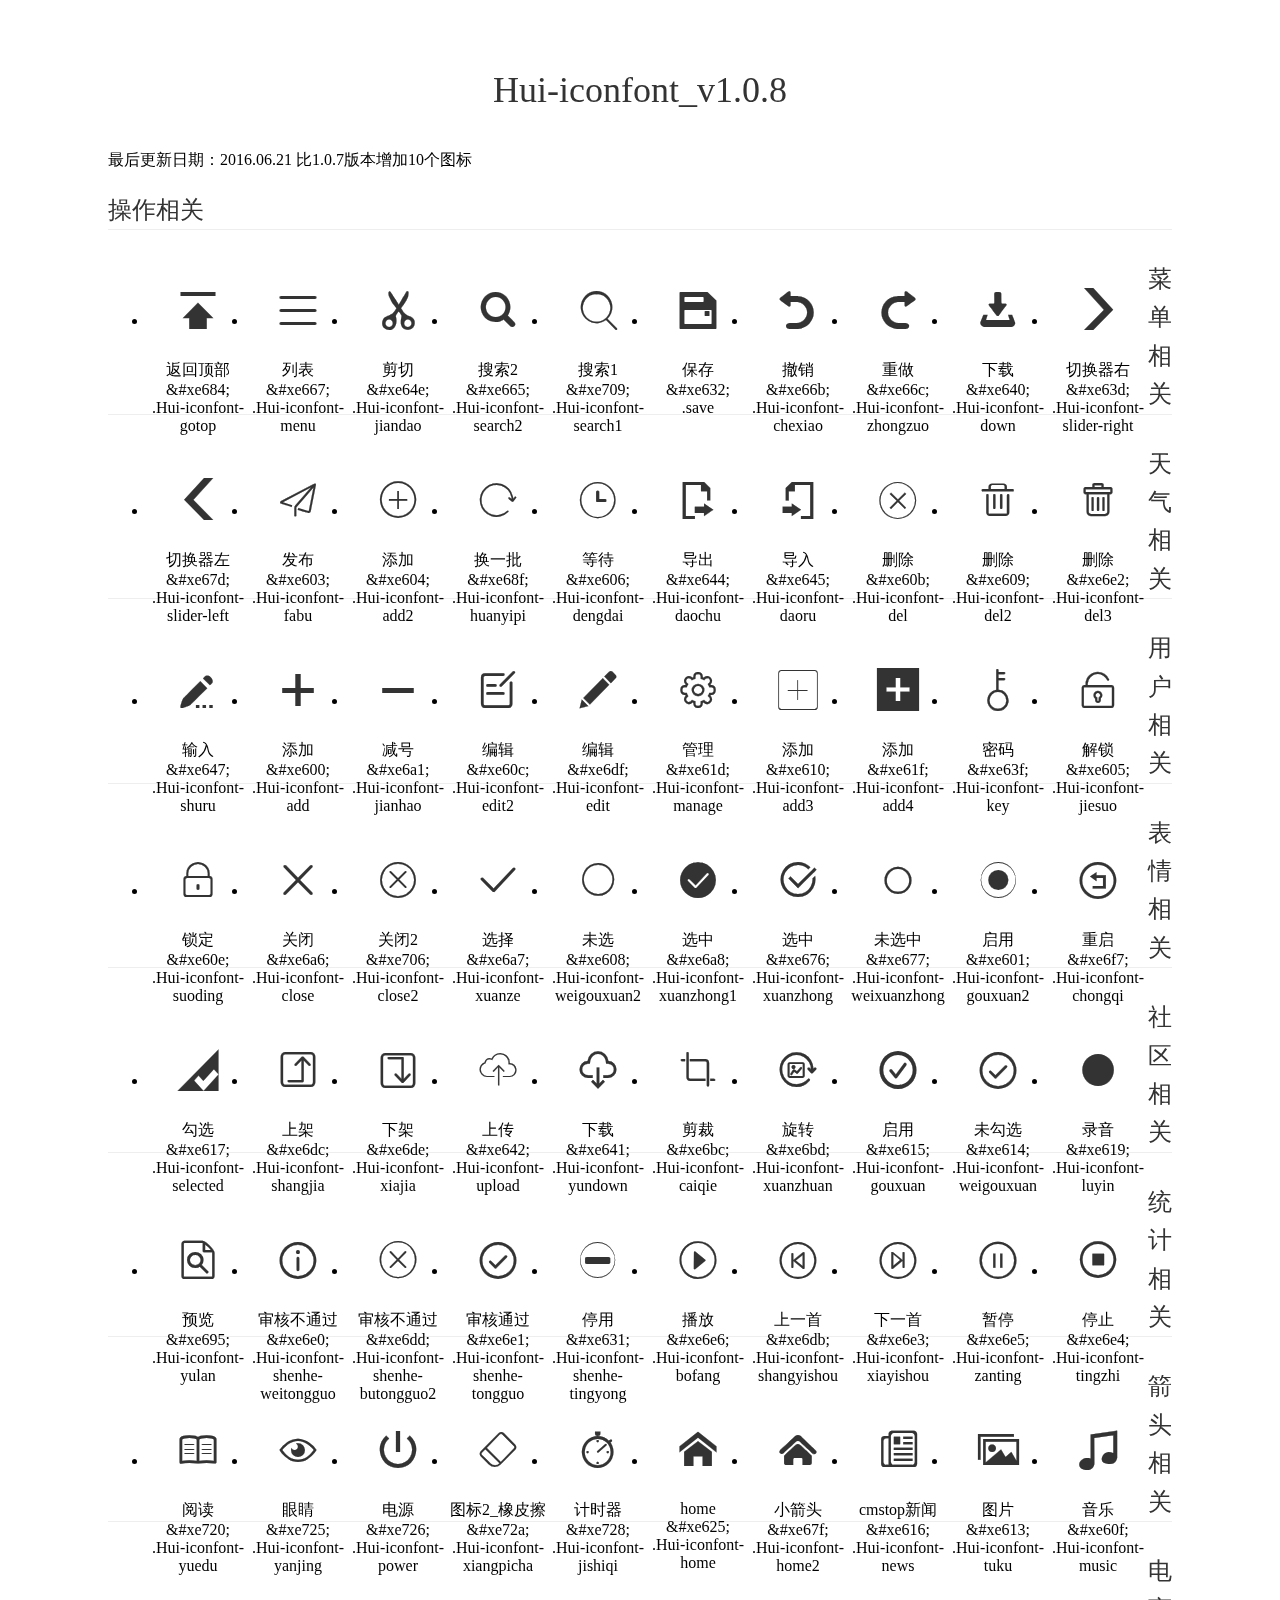
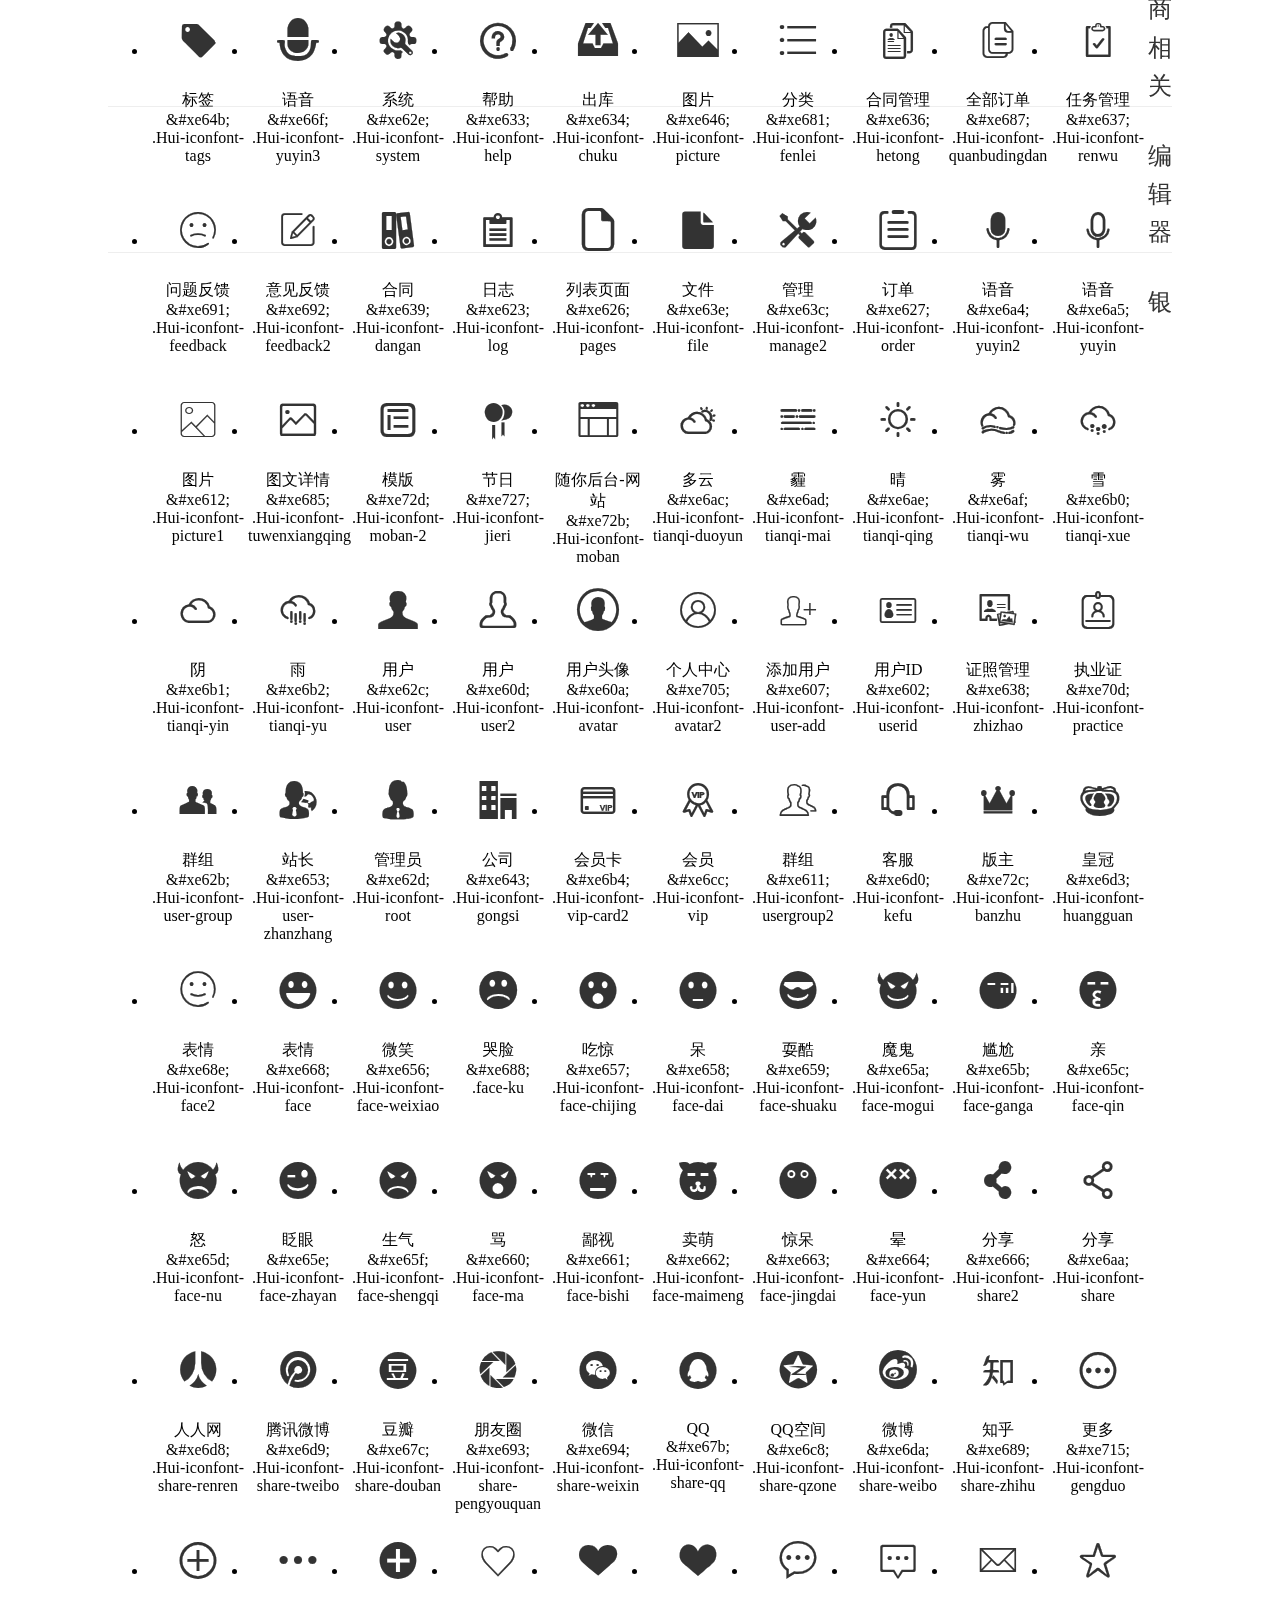
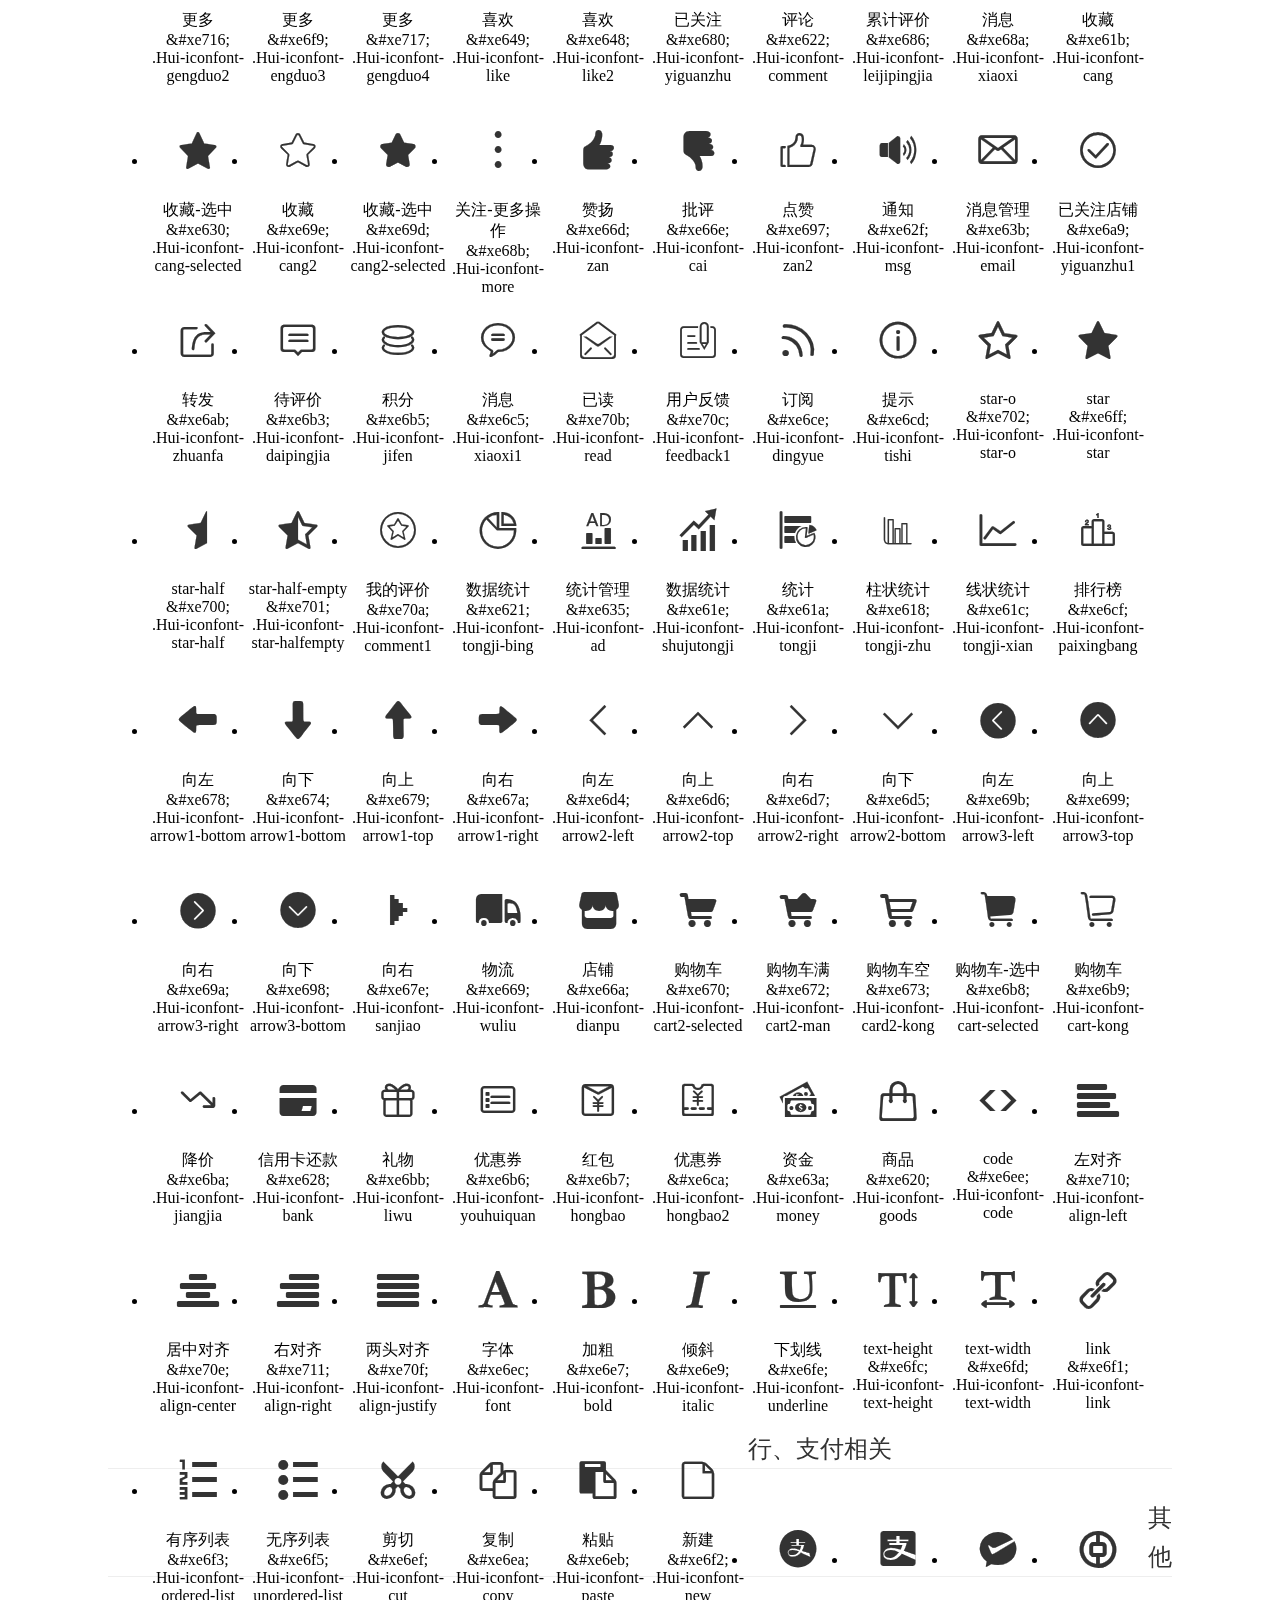
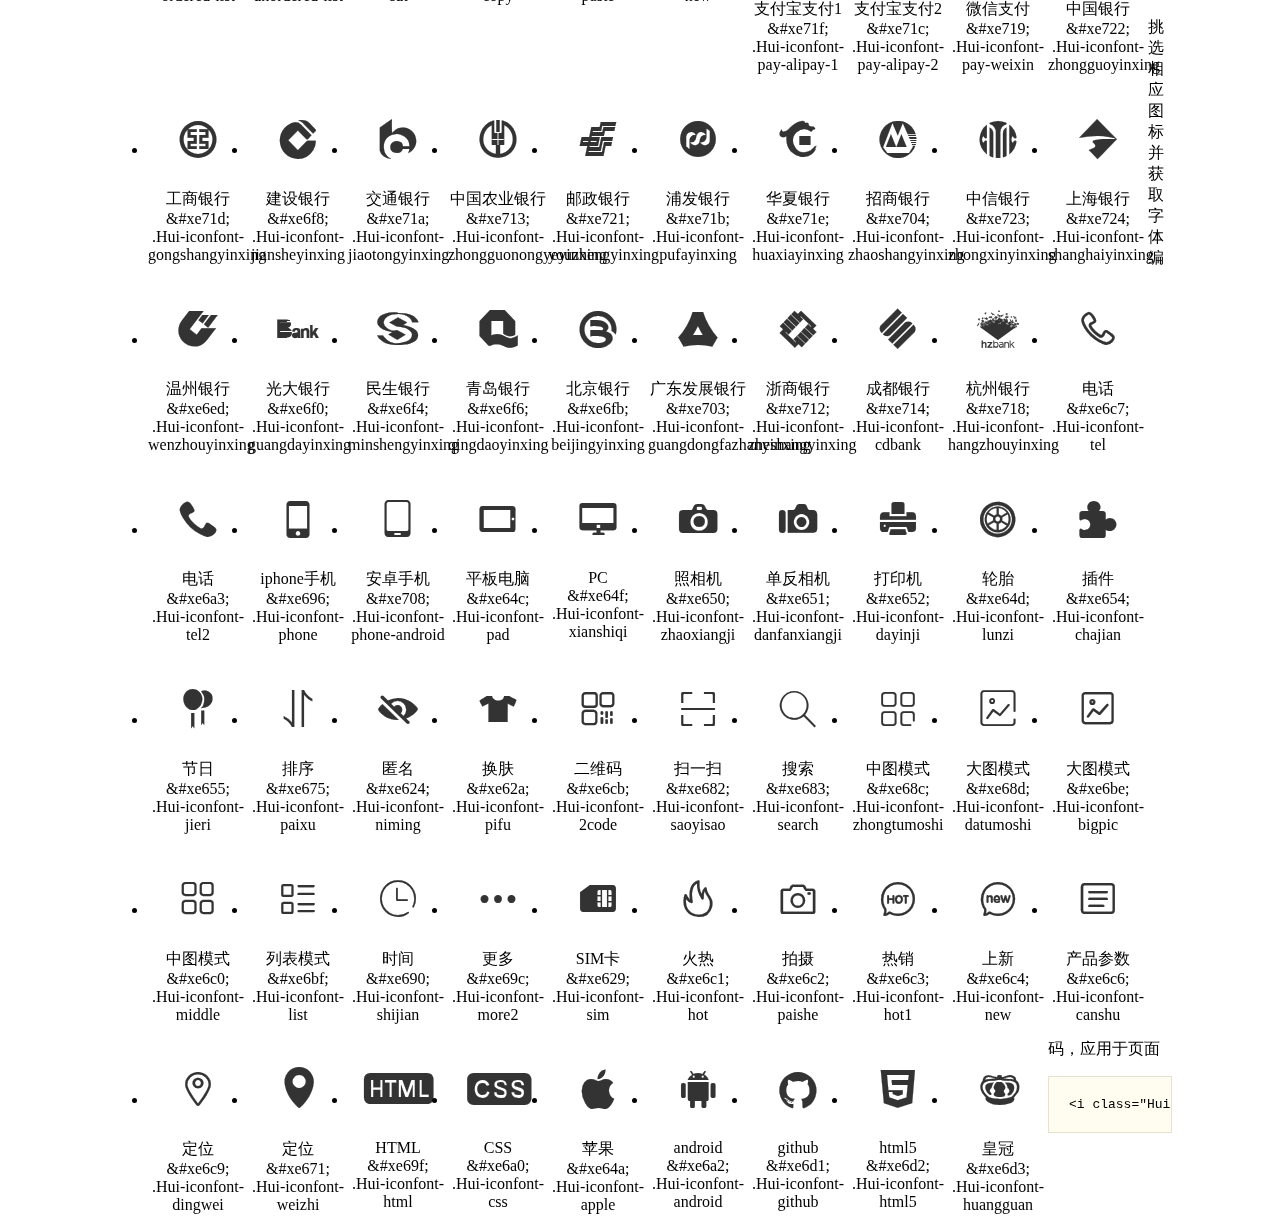
<file: static/lib/Hui-iconfont/demo.html>
<!DOCTYPE html>
<html>
<head>
<meta charset="utf-8"/>
<title>Hui-iconfont_v1.0.8</title>
<link href="http://static.h-ui.net/h-ui/css/H-ui.min.css" rel="stylesheet" type="text/css" />
<link rel="stylesheet" href="iconfont.css">
<style type="text/css">
.main {padding: 30px 100px;}
.main h1{font-size:36px; line-height:1.6; color:#333; text-align:center;margin-bottom:30px; font-weight:normal}
.main h2{ font-size:24px;line-height:1.6;color:#333;margin-bottom:30px; border-bottom: 1px solid #eee; font-weight:normal}

.helps { margin-top: 40px}
.helps pre{padding: 20px;margin: 10px 0;border: solid 1px #e7e1cd;background-color: #fffdef;overflow: auto}
.icon_lists li{float: left;width: 100px;height: 190px;text-align: center}
.icon_lists .Hui-iconfont{font-size: 42px;line-height: 100px;margin: 10px 0;color: #333;-webkit-transition: font-size 0.25s ease-out 0s;-moz-transition: font-size 0.25s ease-out 0s;transition: font-size 0.25s ease-out 0s}
.icon_lists .Hui-iconfont:hover { font-size: 100px}
</style>
</head>
<body>
<div class="main">
	<h1>Hui-iconfont_v1.0.8</h1>
	<p class="text-c c-999">最后更新日期：2016.06.21  比1.0.7版本增加10个图标</p>
	
	<h2>操作相关</h2>
	<ul class="icon_lists cl">
		<li> <i class="icon Hui-iconfont">&#xe684;</i>
			<div class="name">返回顶部</div>
			<div class="code">&amp;#xe684;</div>
			<div class="fontclass">.Hui-iconfont-gotop</div>
		</li>
		<li><i class="icon Hui-iconfont">&#xe667;</i>
            <div class="name">列表</div>
            <div class="code">&amp;#xe667;</div>
            <div class="fontclass">.Hui-iconfont-menu</div>
        </li>
		<li> <i class="icon Hui-iconfont">&#xe64e;</i>
			<div class="name">剪切</div>
			<div class="code">&amp;#xe64e;</div>
			<div class="fontclass">.Hui-iconfont-jiandao</div>
		</li>
		<li> <i class="icon Hui-iconfont">&#xe665;</i>
			<div class="name">搜索2</div>
			<div class="code">&amp;#xe665;</div>
			<div class="fontclass">.Hui-iconfont-search2</div>
		</li>
		<li>
        	<i class="icon Hui-iconfont">&#xe709;</i>
            <div class="name">搜索1</div>
            <div class="code">&amp;#xe709;</div>
            <div class="fontclass">.Hui-iconfont-search1</div>
        </li>
		<li> <i class="icon Hui-iconfont">&#xe632;</i>
			<div class="name">保存</div>
			<div class="code">&amp;#xe632;</div>
			<div class="fontclass">.save</div>
		</li>
		<li> <i class="icon Hui-iconfont">&#xe66b;</i>
			<div class="name">撤销</div>
			<div class="code">&amp;#xe66b;</div>
			<div class="fontclass">.Hui-iconfont-chexiao</div>
		</li>
		<li> <i class="icon Hui-iconfont">&#xe66c;</i>
			<div class="name">重做</div>
			<div class="code">&amp;#xe66c;</div>
			<div class="fontclass">.Hui-iconfont-zhongzuo</div>
		</li>
		<li> <i class="icon Hui-iconfont">&#xe640;</i>
			<div class="name">下载</div>
			<div class="code">&amp;#xe640;</div>
			<div class="fontclass">.Hui-iconfont-down</div>
		</li>
		<li> <i class="icon Hui-iconfont">&#xe63d;</i>
			<div class="name">切换器右</div>
			<div class="code">&amp;#xe63d;</div>
			<div class="fontclass">.Hui-iconfont-slider-right</div>
		</li>
		<li> <i class="icon Hui-iconfont">&#xe67d;</i>
			<div class="name">切换器左</div>
			<div class="code">&amp;#xe67d;</div>
			<div class="fontclass">.Hui-iconfont-slider-left</div>
		</li>
		<li> <i class="icon Hui-iconfont">&#xe603;</i>
			<div class="name">发布</div>
			<div class="code">&amp;#xe603;</div>
			<div class="fontclass">.Hui-iconfont-fabu</div>
		</li>
		<li> <i class="icon Hui-iconfont">&#xe604;</i>
			<div class="name">添加</div>
			<div class="code">&amp;#xe604;</div>
			<div class="fontclass">.Hui-iconfont-add2</div>
		</li>
		<li> <i class="icon Hui-iconfont">&#xe68f;</i>
			<div class="name">换一批</div>
			<div class="code">&amp;#xe68f;</div>
			<div class="fontclass">.Hui-iconfont-huanyipi</div>
		</li>
		<li> <i class="icon Hui-iconfont">&#xe606;</i>
			<div class="name">等待</div>
			<div class="code">&amp;#xe606;</div>
			<div class="fontclass">.Hui-iconfont-dengdai</div>
		</li>
		<li> <i class="icon Hui-iconfont">&#xe644;</i>
			<div class="name">导出</div>
			<div class="code">&amp;#xe644;</div>
			<div class="fontclass">.Hui-iconfont-daochu</div>
		</li>
		<li> <i class="icon Hui-iconfont">&#xe645;</i>
			<div class="name">导入</div>
			<div class="code">&amp;#xe645;</div>
			<div class="fontclass">.Hui-iconfont-daoru</div>
		</li>
		<li> <i class="icon Hui-iconfont">&#xe60b;</i>
			<div class="name">删除</div>
			<div class="code">&amp;#xe60b;</div>
			<div class="fontclass">.Hui-iconfont-del</div>
		</li>
		<li> <i class="icon Hui-iconfont">&#xe609;</i>
			<div class="name">删除</div>
			<div class="code">&amp;#xe609;</div>
			<div class="fontclass">.Hui-iconfont-del2</div>
		</li>
		<li> <i class="icon Hui-iconfont">&#xe6e2;</i>
			<div class="name">删除</div>
			<div class="code">&amp;#xe6e2;</div>
			<div class="fontclass">.Hui-iconfont-del3</div>
		</li>
		<li> <i class="icon Hui-iconfont">&#xe647;</i>
			<div class="name">输入</div>
			<div class="code">&amp;#xe647;</div>
			<div class="fontclass">.Hui-iconfont-shuru</div>
		</li>
		<li> <i class="icon Hui-iconfont">&#xe600;</i>
			<div class="name">添加</div>
			<div class="code">&amp;#xe600;</div>
			<div class="fontclass">.Hui-iconfont-add</div>
		</li>
		<li> <i class="icon Hui-iconfont">&#xe6a1;</i>
			<div class="name">减号</div>
			<div class="code">&amp;#xe6a1;</div>
			<div class="fontclass">.Hui-iconfont-jianhao</div>
		</li>
		<li> <i class="icon Hui-iconfont">&#xe60c;</i>
			<div class="name">编辑</div>
			<div class="code">&amp;#xe60c;</div>
			<div class="fontclass">.Hui-iconfont-edit2</div>
		</li>
		<li> <i class="icon Hui-iconfont">&#xe6df;</i>
			<div class="name">编辑</div>
			<div class="code">&amp;#xe6df;</div>
			<div class="fontclass">.Hui-iconfont-edit</div>
		</li>
		<li> <i class="icon Hui-iconfont">&#xe61d;</i>
			<div class="name">管理</div>
			<div class="code">&amp;#xe61d;</div>
			<div class="fontclass">.Hui-iconfont-manage</div>
		</li>
		<li> <i class="icon Hui-iconfont">&#xe610;</i>
			<div class="name">添加</div>
			<div class="code">&amp;#xe610;</div>
			<div class="fontclass">.Hui-iconfont-add3</div>
		</li>
		<li> <i class="icon Hui-iconfont">&#xe61f;</i>
			<div class="name">添加</div>
			<div class="code">&amp;#xe61f;</div>
			<div class="fontclass">.Hui-iconfont-add4</div>
		</li>
		<li> <i class="icon Hui-iconfont">&#xe63f;</i>
			<div class="name">密码</div>
			<div class="code">&amp;#xe63f;</div>
			<div class="fontclass">.Hui-iconfont-key</div>
		</li>
		<li> <i class="icon Hui-iconfont">&#xe605;</i>
			<div class="name">解锁</div>
			<div class="code">&amp;#xe605;</div>
			<div class="fontclass">.Hui-iconfont-jiesuo</div>
		</li>
		<li> <i class="icon Hui-iconfont">&#xe60e;</i>
			<div class="name">锁定</div>
			<div class="code">&amp;#xe60e;</div>
			<div class="fontclass">.Hui-iconfont-suoding</div>
		</li>
		<li> <i class="icon Hui-iconfont">&#xe6a6;</i>
			<div class="name">关闭</div>
			<div class="code">&amp;#xe6a6;</div>
			<div class="fontclass">.Hui-iconfont-close</div>
		</li>
		<li>
        	<i class="icon Hui-iconfont">&#xe706;</i>
            <div class="name">关闭2</div>
            <div class="code">&amp;#xe706;</div>
            <div class="fontclass">.Hui-iconfont-close2</div>
        </li>
		<li> <i class="icon Hui-iconfont">&#xe6a7;</i>
			<div class="name">选择</div>
			<div class="code">&amp;#xe6a7;</div>
			<div class="fontclass">.Hui-iconfont-xuanze</div>
		</li>
		<li> <i class="icon Hui-iconfont">&#xe608;</i>
			<div class="name">未选</div>
			<div class="code">&amp;#xe608;</div>
			<div class="fontclass">.Hui-iconfont-weigouxuan2</div>
		</li>
		<li> <i class="icon Hui-iconfont">&#xe6a8;</i>
			<div class="name">选中</div>
			<div class="code">&amp;#xe6a8;</div>
			<div class="fontclass">.Hui-iconfont-xuanzhong1</div>
		</li>
		<li> <i class="icon Hui-iconfont">&#xe676;</i>
			<div class="name">选中</div>
			<div class="code">&amp;#xe676;</div>
			<div class="fontclass">.Hui-iconfont-xuanzhong</div>
		</li>
		<li> <i class="icon Hui-iconfont">&#xe677;</i>
			<div class="name">未选中</div>
			<div class="code">&amp;#xe677;</div>
			<div class="fontclass">.Hui-iconfont-weixuanzhong</div>
		</li>
		<li> <i class="icon Hui-iconfont">&#xe601;</i>
			<div class="name">启用</div>
			<div class="code">&amp;#xe601;</div>
			<div class="fontclass">.Hui-iconfont-gouxuan2</div>
		</li>
		<li> <i class="icon Hui-iconfont">&#xe6f7;</i>
			<div class="name">重启</div>
			<div class="code">&amp;#xe6f7;</div>
			<div class="fontclass">.Hui-iconfont-chongqi</div>
		</li>
		<li> <i class="icon Hui-iconfont">&#xe617;</i>
			<div class="name">勾选</div>
			<div class="code">&amp;#xe617;</div>
			<div class="fontclass">.Hui-iconfont-selected</div>
		</li>
		<li> <i class="icon Hui-iconfont">&#xe6dc;</i>
			<div class="name">上架</div>
			<div class="code">&amp;#xe6dc;</div>
			<div class="fontclass">.Hui-iconfont-shangjia</div>
		</li>
		<li> <i class="icon Hui-iconfont">&#xe6de;</i>
			<div class="name">下架</div>
			<div class="code">&amp;#xe6de;</div>
			<div class="fontclass">.Hui-iconfont-xiajia</div>
		</li>
		<li> <i class="icon Hui-iconfont">&#xe642;</i>
			<div class="name">上传</div>
			<div class="code">&amp;#xe642;</div>
			<div class="fontclass">.Hui-iconfont-upload</div>
		</li>
		<li> <i class="icon Hui-iconfont">&#xe641;</i>
			<div class="name">下载</div>
			<div class="code">&amp;#xe641;</div>
			<div class="fontclass">.Hui-iconfont-yundown</div>
		</li>
		<li> <i class="icon Hui-iconfont">&#xe6bc;</i>
			<div class="name">剪裁</div>
			<div class="code">&amp;#xe6bc;</div>
			<div class="fontclass">.Hui-iconfont-caiqie</div>
		</li>
		<li> <i class="icon Hui-iconfont">&#xe6bd;</i>
			<div class="name">旋转</div>
			<div class="code">&amp;#xe6bd;</div>
			<div class="fontclass">.Hui-iconfont-xuanzhuan</div>
		</li>
		<li> <i class="icon Hui-iconfont">&#xe615;</i>
			<div class="name">启用</div>
			<div class="code">&amp;#xe615;</div>
			<div class="fontclass">.Hui-iconfont-gouxuan</div>
		</li>
		<li> <i class="icon Hui-iconfont">&#xe6e1;</i>
			<div class="name">未勾选</div>
			<div class="code">&amp;#xe614;</div>
			<div class="fontclass">.Hui-iconfont-weigouxuan</div>
		</li>
		<li> <i class="icon Hui-iconfont">&#xe619;</i>
			<div class="name">录音</div>
			<div class="code">&amp;#xe619;</div>
			<div class="fontclass">.Hui-iconfont-luyin</div>
		</li>
		
		<li> <i class="icon Hui-iconfont">&#xe695;</i>
			<div class="name">预览</div>
			<div class="code">&amp;#xe695;</div>
			<div class="fontclass">.Hui-iconfont-yulan</div>
		</li>
		<li> <i class="icon Hui-iconfont">&#xe6e0;</i>
			<div class="name">审核不通过</div>
			<div class="code">&amp;#xe6e0;</div>
			<div class="fontclass">.Hui-iconfont-shenhe-weitongguo</div>
		</li>
		<li> <i class="icon Hui-iconfont">&#xe6dd;</i>
			<div class="name">审核不通过</div>
			<div class="code">&amp;#xe6dd;</div>
			<div class="fontclass">.Hui-iconfont-shenhe-butongguo2</div>
		</li>
		<li> <i class="icon Hui-iconfont">&#xe6e1;</i>
			<div class="name">审核通过</div>
			<div class="code">&amp;#xe6e1;</div>
			<div class="fontclass">.Hui-iconfont-shenhe-tongguo</div>
		</li>
		<li>
			<i class="icon Hui-iconfont">&#xe631;</i>
			<div class="name">停用</div>
			<div class="code">&amp;#xe631;</div>
			<div class="fontclass">.Hui-iconfont-shenhe-tingyong</div>
		</li>
		<li>
            <i class="icon Hui-iconfont">&#xe6e6;</i>
            <div class="name">播放</div>
            <div class="code">&amp;#xe6e6;</div>
            <div class="fontclass">.Hui-iconfont-bofang</div>
        </li>
        <li>
        	<i class="icon Hui-iconfont">&#xe6db;</i>
            <div class="name">上一首</div>
            <div class="code">&amp;#xe6db;</div>
            <div class="fontclass">.Hui-iconfont-shangyishou</div>
        </li>
        <li>
        	<i class="icon Hui-iconfont">&#xe6e3;</i>
            <div class="name">下一首</div>
            <div class="code">&amp;#xe6e3;</div>
            <div class="fontclass">.Hui-iconfont-xiayishou</div>
        </li>
        <li>
        	<i class="icon Hui-iconfont">&#xe6e5;</i>
            <div class="name">暂停</div>
            <div class="code">&amp;#xe6e5;</div>
            <div class="fontclass">.Hui-iconfont-zanting</div>
        </li>
        <li>
        	<i class="icon Hui-iconfont">&#xe6e4;</i>
            <div class="name">停止</div>
            <div class="code">&amp;#xe6e4;</div>
            <div class="fontclass">.Hui-iconfont-tingzhi</div>
        </li>
		<li>
			<i class="icon Hui-iconfont">&#xe720;</i>
			<div class="name">阅读</div>
			<div class="code">&amp;#xe720;</div>
			<div class="fontclass">.Hui-iconfont-yuedu</div>
		</li>
		<li>
			<i class="icon Hui-iconfont">&#xe725;</i>
			<div class="name">眼睛</div>
			<div class="code">&amp;#xe725;</div>
			<div class="fontclass">.Hui-iconfont-yanjing</div>
		</li>
		<li>
			<i class="icon Hui-iconfont">&#xe726;</i>
			<div class="name">电源</div>
			<div class="code">&amp;#xe726;</div>
			<div class="fontclass">.Hui-iconfont-power</div>
		</li>
		<li>
			<i class="icon Hui-iconfont">&#xe72a;</i>
			<div class="name">图标2_橡皮擦</div>
			<div class="code">&amp;#xe72a;</div>
			<div class="fontclass">.Hui-iconfont-xiangpicha</div>
		</li>
		<li>
			<i class="icon Hui-iconfont">&#xe728;</i>
			<div class="name">计时器</div>
			<div class="code">&amp;#xe728;</div>
			<div class="fontclass">.Hui-iconfont-jishiqi</div>
		</li>
		
	</ul>
	<h2>菜单相关</h2>
	<ul class="icon_lists cl">
		<li> <i class="icon Hui-iconfont">&#xe625;</i>
			<div class="name">home</div>
			<div class="code">&amp;#xe625;</div>
			<div class="fontclass">.Hui-iconfont-home</div>
		</li>
		<li> <i class="icon Hui-iconfont">&#xe67f;</i>
			<div class="name">小箭头</div>
			<div class="code">&amp;#xe67f;</div>
			<div class="fontclass">.Hui-iconfont-home2</div>
		</li>
		<li> <i class="icon Hui-iconfont">&#xe616;</i>
			<div class="name">cmstop新闻</div>
			<div class="code">&amp;#xe616;</div>
			<div class="fontclass">.Hui-iconfont-news</div>
		</li>
		<li> <i class="icon Hui-iconfont">&#xe613;</i>
			<div class="name">图片</div>
			<div class="code">&amp;#xe613;</div>
			<div class="fontclass">.Hui-iconfont-tuku</div>
		</li>
		<li> <i class="icon Hui-iconfont">&#xe60f;</i>
			<div class="name">音乐</div>
			<div class="code">&amp;#xe60f;</div>
			<div class="fontclass">.Hui-iconfont-music</div>
		</li>
		<li> <i class="icon Hui-iconfont">&#xe64b;</i>
			<div class="name">标签</div>
			<div class="code">&amp;#xe64b;</div>
			<div class="fontclass">.Hui-iconfont-tags</div>
		</li>
		<li> <i class="icon Hui-iconfont">&#xe66f;</i>
			<div class="name">语音</div>
			<div class="code">&amp;#xe66f;</div>
			<div class="fontclass">.Hui-iconfont-yuyin3</div>
		</li>
		<li> <i class="icon Hui-iconfont">&#xe62e;</i>
			<div class="name">系统</div>
			<div class="code">&amp;#xe62e;</div>
			<div class="fontclass">.Hui-iconfont-system</div>
		</li>
		<li> <i class="icon Hui-iconfont">&#xe633;</i>
			<div class="name">帮助</div>
			<div class="code">&amp;#xe633;</div>
			<div class="fontclass">.Hui-iconfont-help</div>
		</li>
		<li> <i class="icon Hui-iconfont">&#xe634;</i>
			<div class="name">出库</div>
			<div class="code">&amp;#xe634;</div>
			<div class="fontclass">.Hui-iconfont-chuku</div>
		</li>
		<li> <i class="icon Hui-iconfont">&#xe646;</i>
			<div class="name">图片</div>
			<div class="code">&amp;#xe646;</div>
			<div class="fontclass">.Hui-iconfont-picture</div>
		</li>
		<li> <i class="icon Hui-iconfont">&#xe681;</i>
			<div class="name">分类</div>
			<div class="code">&amp;#xe681;</div>
			<div class="fontclass">.Hui-iconfont-fenlei</div>
		</li>
		<li> <i class="icon Hui-iconfont">&#xe636;</i>
			<div class="name">合同管理</div>
			<div class="code">&amp;#xe636;</div>
			<div class="fontclass">.Hui-iconfont-hetong</div>
		</li>
		<li> <i class="icon Hui-iconfont">&#xe687;</i>
			<div class="name">全部订单</div>
			<div class="code">&amp;#xe687;</div>
			<div class="fontclass">.Hui-iconfont-quanbudingdan</div>
		</li>
		<li> <i class="icon Hui-iconfont">&#xe637;</i>
			<div class="name">任务管理</div>
			<div class="code">&amp;#xe637;</div>
			<div class="fontclass">.Hui-iconfont-renwu</div>
		</li>
		<li> <i class="icon Hui-iconfont">&#xe691;</i>
			<div class="name">问题反馈</div>
			<div class="code">&amp;#xe691;</div>
			<div class="fontclass">.Hui-iconfont-feedback</div>
		</li>
		<li> <i class="icon Hui-iconfont">&#xe692;</i>
			<div class="name">意见反馈</div>
			<div class="code">&amp;#xe692;</div>
			<div class="fontclass">.Hui-iconfont-feedback2</div>
		</li>
		<li> <i class="icon Hui-iconfont">&#xe639;</i>
			<div class="name">合同</div>
			<div class="code">&amp;#xe639;</div>
			<div class="fontclass">.Hui-iconfont-dangan</div>
		</li>
		<li> <i class="icon Hui-iconfont">&#xe623;</i>
			<div class="name">日志</div>
			<div class="code">&amp;#xe623;</div>
			<div class="fontclass">.Hui-iconfont-log</div>
		</li>
		<li> <i class="icon Hui-iconfont">&#xe626;</i>
			<div class="name">列表页面</div>
			<div class="code">&amp;#xe626;</div>
			<div class="fontclass">.Hui-iconfont-pages</div>
		</li>
		<li> <i class="icon Hui-iconfont">&#xe63e;</i>
			<div class="name">文件</div>
			<div class="code">&amp;#xe63e;</div>
			<div class="fontclass">.Hui-iconfont-file</div>
		</li>
		<li> <i class="icon Hui-iconfont">&#xe63c;</i>
			<div class="name">管理</div>
			<div class="code">&amp;#xe63c;</div>
			<div class="fontclass">.Hui-iconfont-manage2</div>
		</li>
		<li> <i class="icon Hui-iconfont">&#xe627;</i>
			<div class="name">订单</div>
			<div class="code">&amp;#xe627;</div>
			<div class="fontclass">.Hui-iconfont-order</div>
		</li>
		<li> <i class="icon Hui-iconfont">&#xe6a4;</i>
			<div class="name">语音</div>
			<div class="code">&amp;#xe6a4;</div>
			<div class="fontclass">.Hui-iconfont-yuyin2</div>
		</li>
		<li> <i class="icon Hui-iconfont">&#xe6a5;</i>
			<div class="name">语音</div>
			<div class="code">&amp;#xe6a5;</div>
			<div class="fontclass">.Hui-iconfont-yuyin</div>
		</li>
		<li> <i class="icon Hui-iconfont">&#xe612;</i>
			<div class="name">图片</div>
			<div class="code">&amp;#xe612;</div>
			<div class="fontclass">.Hui-iconfont-picture1</div>
		</li>
		<li> <i class="icon Hui-iconfont">&#xe685;</i>
			<div class="name">图文详情</div>
			<div class="code">&amp;#xe685;</div>
			<div class="fontclass">.Hui-iconfont-tuwenxiangqing</div>
		</li>
		<li>
			<i class="icon Hui-iconfont">&#xe72d;</i>
			<div class="name">模版</div>
			<div class="code">&amp;#xe72d;</div>
			<div class="fontclass">.Hui-iconfont-moban-2</div>
		</li>
		<li>
			<i class="icon Hui-iconfont">&#xe727;</i>
			<div class="name">节日</div>
			<div class="code">&amp;#xe727;</div>
			<div class="fontclass">.Hui-iconfont-jieri</div>
		</li>
		<li>
			<i class="icon Hui-iconfont">&#xe72b;</i>
			<div class="name">随你后台-网站</div>
			<div class="code">&amp;#xe72b;</div>
			<div class="fontclass">.Hui-iconfont-moban</div>
		</li>
	</ul>
	<h2>天气相关</h2>
	<ul class="icon_lists cl">
		<li> <i class="icon Hui-iconfont">&#xe6ac;</i>
			<div class="name">多云</div>
			<div class="code">&amp;#xe6ac;</div>
			<div class="fontclass">.Hui-iconfont-tianqi-duoyun</div>
		</li>
		<li> <i class="icon Hui-iconfont">&#xe6ad;</i>
			<div class="name">霾</div>
			<div class="code">&amp;#xe6ad;</div>
			<div class="fontclass">.Hui-iconfont-tianqi-mai</div>
		</li>
		<li> <i class="icon Hui-iconfont">&#xe6ae;</i>
			<div class="name">晴</div>
			<div class="code">&amp;#xe6ae;</div>
			<div class="fontclass">.Hui-iconfont-tianqi-qing</div>
		</li>
		<li> <i class="icon Hui-iconfont">&#xe6af;</i>
			<div class="name">雾</div>
			<div class="code">&amp;#xe6af;</div>
			<div class="fontclass">.Hui-iconfont-tianqi-wu</div>
		</li>
		<li> <i class="icon Hui-iconfont">&#xe6b0;</i>
			<div class="name">雪</div>
			<div class="code">&amp;#xe6b0;</div>
			<div class="fontclass">.Hui-iconfont-tianqi-xue</div>
		</li>
		<li> <i class="icon Hui-iconfont">&#xe6b1;</i>
			<div class="name">阴</div>
			<div class="code">&amp;#xe6b1;</div>
			<div class="fontclass">.Hui-iconfont-tianqi-yin</div>
		</li>
		<li> <i class="icon Hui-iconfont">&#xe6b2;</i>
			<div class="name">雨</div>
			<div class="code">&amp;#xe6b2;</div>
			<div class="fontclass">.Hui-iconfont-tianqi-yu</div>
		</li>
	</ul>
	<h2>用户相关</h2>
	<ul class="icon_lists cl">
		<li> <i class="icon Hui-iconfont">&#xe62c;</i>
			<div class="name">用户</div>
			<div class="code">&amp;#xe62c;</div>
			<div class="fontclass">.Hui-iconfont-user</div>
		</li>
		<li> <i class="icon Hui-iconfont">&#xe60d;</i>
			<div class="name">用户</div>
			<div class="code">&amp;#xe60d;</div>
			<div class="fontclass">.Hui-iconfont-user2</div>
		</li>
		<li> <i class="icon Hui-iconfont">&#xe60a;</i>
			<div class="name">用户头像</div>
			<div class="code">&amp;#xe60a;</div>
			<div class="fontclass">.Hui-iconfont-avatar</div>
		</li>
		<li>
        	<i class="icon Hui-iconfont">&#xe705;</i>
            <div class="name">个人中心</div>
            <div class="code">&amp;#xe705;</div>
            <div class="fontclass">.Hui-iconfont-avatar2</div>
        </li>
		<li> <i class="icon Hui-iconfont">&#xe607;</i>
			<div class="name">添加用户</div>
			<div class="code">&amp;#xe607;</div>
			<div class="fontclass">.Hui-iconfont-user-add</div>
		</li>
		<li> <i class="icon Hui-iconfont">&#xe602;</i>
			<div class="name">用户ID</div>
			<div class="code">&amp;#xe602;</div>
			<div class="fontclass">.Hui-iconfont-userid</div>
		</li>
		<li> <i class="icon Hui-iconfont">&#xe638;</i>
			<div class="name">证照管理</div>
			<div class="code">&amp;#xe638;</div>
			<div class="fontclass">.Hui-iconfont-zhizhao</div>
		</li>
		<li>
        	<i class="icon Hui-iconfont">&#xe70d;</i>
            <div class="name">执业证</div>
            <div class="code">&amp;#xe70d;</div>
            <div class="fontclass">.Hui-iconfont-practice</div>
        </li>
		<li> <i class="icon Hui-iconfont">&#xe62b;</i>
			<div class="name">群组</div>
			<div class="code">&amp;#xe62b;</div>
			<div class="fontclass">.Hui-iconfont-user-group</div>
		</li>
		<li> <i class="icon Hui-iconfont">&#xe653;</i>
			<div class="name">站长</div>
			<div class="code">&amp;#xe653;</div>
			<div class="fontclass">.Hui-iconfont-user-zhanzhang</div>
		</li>
		<li> <i class="icon Hui-iconfont">&#xe62d;</i>
			<div class="name">管理员</div>
			<div class="code">&amp;#xe62d;</div>
			<div class="fontclass">.Hui-iconfont-root</div>
		</li>
		<li> <i class="icon Hui-iconfont">&#xe643;</i>
			<div class="name">公司</div>
			<div class="code">&amp;#xe643;</div>
			<div class="fontclass">.Hui-iconfont-gongsi</div>
		</li>
		<li> <i class="icon Hui-iconfont">&#xe6b4;</i>
			<div class="name">会员卡</div>
			<div class="code">&amp;#xe6b4;</div>
			<div class="fontclass">.Hui-iconfont-vip-card2</div>
		</li>
		<li> <i class="icon Hui-iconfont">&#xe6cc;</i>
			<div class="name">会员</div>
			<div class="code">&amp;#xe6cc;</div>
			<div class="fontclass">.Hui-iconfont-vip</div>
		</li>
		<li> <i class="icon Hui-iconfont">&#xe611;</i>
			<div class="name">群组</div>
			<div class="code">&amp;#xe611;</div>
			<div class="fontclass">.Hui-iconfont-usergroup2</div>
		</li>
		<li> <i class="icon Hui-iconfont">&#xe6d0;</i>
			<div class="name">客服</div>
			<div class="code">&amp;#xe6d0;</div>
			<div class="fontclass">.Hui-iconfont-kefu</div>
		</li>
		<li>
			<i class="icon Hui-iconfont">&#xe72c;</i>
			<div class="name">版主</div>
			<div class="code">&amp;#xe72c;</div>
			<div class="fontclass">.Hui-iconfont-banzhu</div>
		</li>
		<li>
			<i class="icon Hui-iconfont">&#xe6d3;</i>
			<div class="name">皇冠</div>
			<div class="code">&amp;#xe6d3;</div>
			<div class="fontclass">.Hui-iconfont-huangguan</div>
		</li>
	</ul>
	<h2>表情相关</h2>
	<ul class="icon_lists cl">
		<li> <i class="icon Hui-iconfont">&#xe68e;</i>
			<div class="name">表情</div>
			<div class="code">&amp;#xe68e;</div>
			<div class="fontclass">.Hui-iconfont-face2</div>
		</li>
		<li> <i class="icon Hui-iconfont">&#xe668;</i>
			<div class="name">表情</div>
			<div class="code">&amp;#xe668;</div>
			<div class="fontclass">.Hui-iconfont-face</div>
		</li>
		<li> <i class="icon Hui-iconfont">&#xe656;</i>
			<div class="name">微笑</div>
			<div class="code">&amp;#xe656;</div>
			<div class="fontclass">.Hui-iconfont-face-weixiao</div>
		</li>
		<li> <i class="icon Hui-iconfont">&#xe688;</i>
			<div class="name">哭脸</div>
			<div class="code">&amp;#xe688;</div>
			<div class="fontclass">.face-ku</div>
		</li>
		<li> <i class="icon Hui-iconfont">&#xe657;</i>
			<div class="name">吃惊</div>
			<div class="code">&amp;#xe657;</div>
			<div class="fontclass">.Hui-iconfont-face-chijing</div>
		</li>
		<li> <i class="icon Hui-iconfont">&#xe658;</i>
			<div class="name">呆</div>
			<div class="code">&amp;#xe658;</div>
			<div class="fontclass">.Hui-iconfont-face-dai</div>
		</li>
		<li> <i class="icon Hui-iconfont">&#xe659;</i>
			<div class="name">耍酷</div>
			<div class="code">&amp;#xe659;</div>
			<div class="fontclass">.Hui-iconfont-face-shuaku</div>
		</li>
		<li> <i class="icon Hui-iconfont">&#xe65a;</i>
			<div class="name">魔鬼</div>
			<div class="code">&amp;#xe65a;</div>
			<div class="fontclass">.Hui-iconfont-face-mogui</div>
		</li>
		<li> <i class="icon Hui-iconfont">&#xe65b;</i>
			<div class="name">尴尬</div>
			<div class="code">&amp;#xe65b;</div>
			<div class="fontclass">.Hui-iconfont-face-ganga</div>
		</li>
		<li> <i class="icon Hui-iconfont">&#xe65c;</i>
			<div class="name">亲</div>
			<div class="code">&amp;#xe65c;</div>
			<div class="fontclass">.Hui-iconfont-face-qin</div>
		</li>
		<li> <i class="icon Hui-iconfont">&#xe65d;</i>
			<div class="name">怒</div>
			<div class="code">&amp;#xe65d;</div>
			<div class="fontclass">.Hui-iconfont-face-nu</div>
		</li>
		<li> <i class="icon Hui-iconfont">&#xe65e;</i>
			<div class="name">眨眼</div>
			<div class="code">&amp;#xe65e;</div>
			<div class="fontclass">.Hui-iconfont-face-zhayan</div>
		</li>
		<li> <i class="icon Hui-iconfont">&#xe65f;</i>
			<div class="name">生气</div>
			<div class="code">&amp;#xe65f;</div>
			<div class="fontclass">.Hui-iconfont-face-shengqi</div>
		</li>
		<li> <i class="icon Hui-iconfont">&#xe660;</i>
			<div class="name">骂</div>
			<div class="code">&amp;#xe660;</div>
			<div class="fontclass">.Hui-iconfont-face-ma</div>
		</li>
		<li> <i class="icon Hui-iconfont">&#xe661;</i>
			<div class="name">鄙视</div>
			<div class="code">&amp;#xe661;</div>
			<div class="fontclass">.Hui-iconfont-face-bishi</div>
		</li>
		<li> <i class="icon Hui-iconfont">&#xe662;</i>
			<div class="name">卖萌</div>
			<div class="code">&amp;#xe662;</div>
			<div class="fontclass">.Hui-iconfont-face-maimeng</div>
		</li>
		<li> <i class="icon Hui-iconfont">&#xe663;</i>
			<div class="name">惊呆</div>
			<div class="code">&amp;#xe663;</div>
			<div class="fontclass">.Hui-iconfont-face-jingdai</div>
		</li>
		<li> <i class="icon Hui-iconfont">&#xe664;</i>
			<div class="name">晕</div>
			<div class="code">&amp;#xe664;</div>
			<div class="fontclass">.Hui-iconfont-face-yun</div>
		</li>
	</ul>
	<h2>社区相关</h2>
	<ul class="icon_lists cl">
		<li> <i class="icon Hui-iconfont">&#xe666;</i>
			<div class="name">分享</div>
			<div class="code">&amp;#xe666;</div>
			<div class="fontclass">.Hui-iconfont-share2</div>
		</li>
		<li> <i class="icon Hui-iconfont">&#xe6aa;</i>
			<div class="name">分享</div>
			<div class="code">&amp;#xe6aa;</div>
			<div class="fontclass">.Hui-iconfont-share</div>
		</li>
		<li> <i class="icon Hui-iconfont">&#xe6d8;</i>
			<div class="name">人人网</div>
			<div class="code">&amp;#xe6d8;</div>
			<div class="fontclass">.Hui-iconfont-share-renren</div>
		</li>
		<li> <i class="icon Hui-iconfont">&#xe6d9;</i>
			<div class="name">腾讯微博</div>
			<div class="code">&amp;#xe6d9;</div>
			<div class="fontclass">.Hui-iconfont-share-tweibo</div>
		</li>
		<li>
			<i class="icon Hui-iconfont">&#xe67c;</i>
			<div class="name">豆瓣</div>
			<div class="code">&amp;#xe67c;</div>
			<div class="fontclass">.Hui-iconfont-share-douban</div>
		</li>
		<li>
			<i class="icon Hui-iconfont">&#xe693;</i>
			<div class="name">朋友圈</div>
			<div class="code">&amp;#xe693;</div>
			<div class="fontclass">.Hui-iconfont-share-pengyouquan</div>
		</li>
		<li>
			<i class="icon Hui-iconfont">&#xe694;</i>
			<div class="name">微信</div>
			<div class="code">&amp;#xe694;</div>
			<div class="fontclass">.Hui-iconfont-share-weixin</div>
		</li>
		<li>
			<i class="icon Hui-iconfont">&#xe67b;</i>
			<div class="name">QQ</div>
			<div class="code">&amp;#xe67b;</div>
			<div class="fontclass">.Hui-iconfont-share-qq</div>
		</li>
		<li>
			<i class="icon Hui-iconfont">&#xe6c8;</i>
			<div class="name">QQ空间</div>
			<div class="code">&amp;#xe6c8;</div>
			<div class="fontclass">.Hui-iconfont-share-qzone</div>
		</li>
		<li>
			<i class="icon Hui-iconfont">&#xe6da;</i>
			<div class="name">微博</div>
			<div class="code">&amp;#xe6da;</div>
			<div class="fontclass">.Hui-iconfont-share-weibo</div>
		</li>
			<li> <i class="icon Hui-iconfont">&#xe689;</i>
			<div class="name">知乎</div>
			<div class="code">&amp;#xe689;</div>
			<div class="fontclass">.Hui-iconfont-share-zhihu</div>
		</li>
		<li>
			<i class="icon Hui-iconfont">&#xe715;</i>
			<div class="name">更多</div>
			<div class="code">&amp;#xe715;</div>
			<div class="fontclass">.Hui-iconfont-gengduo</div>
		</li>
		<li>
        	<i class="icon Hui-iconfont">&#xe716;</i>
            <div class="name">更多</div>
            <div class="code">&amp;#xe716;</div>
            <div class="fontclass">.Hui-iconfont-gengduo2</div>
        </li>
		<li>
        	<i class="icon Hui-iconfont">&#xe6f9;</i>
            <div class="name">更多</div>
            <div class="code">&amp;#xe6f9;</div>
            <div class="fontclass">.Hui-iconfont-engduo3</div>
        </li>
         <li>
        	<i class="icon Hui-iconfont">&#xe717;</i>
            <div class="name">更多</div>
            <div class="code">&amp;#xe717;</div>
            <div class="fontclass">.Hui-iconfont-gengduo4</div>
        </li>
		<li> <i class="icon Hui-iconfont">&#xe649;</i>
			<div class="name">喜欢</div>
			<div class="code">&amp;#xe649;</div>
			<div class="fontclass">.Hui-iconfont-like</div>
		</li>
		<li> <i class="icon Hui-iconfont">&#xe648;</i>
			<div class="name">喜欢</div>
			<div class="code">&amp;#xe648;</div>
			<div class="fontclass">.Hui-iconfont-like2</div>
		</li>
		<li> <i class="icon Hui-iconfont">&#xe680;</i>
			<div class="name">已关注</div>
			<div class="code">&amp;#xe680;</div>
			<div class="fontclass">.Hui-iconfont-yiguanzhu</div>
		</li>
		<li> <i class="icon Hui-iconfont">&#xe622;</i>
			<div class="name">评论</div>
			<div class="code">&amp;#xe622;</div>
			<div class="fontclass">.Hui-iconfont-comment</div>
		</li>
		<li> <i class="icon Hui-iconfont">&#xe686;</i>
			<div class="name">累计评价</div>
			<div class="code">&amp;#xe686;</div>
			<div class="fontclass">.Hui-iconfont-leijipingjia</div>
		</li>
		<li> <i class="icon Hui-iconfont">&#xe68a;</i>
			<div class="name">消息</div>
			<div class="code">&amp;#xe68a;</div>
			<div class="fontclass">.Hui-iconfont-xiaoxi</div>
		</li>
		<li> <i class="icon Hui-iconfont">&#xe61b;</i>
			<div class="name">收藏</div>
			<div class="code">&amp;#xe61b;</div>
			<div class="fontclass">.Hui-iconfont-cang</div>
		</li>
		<li> <i class="icon Hui-iconfont">&#xe630;</i>
			<div class="name">收藏-选中</div>
			<div class="code">&amp;#xe630;</div>
			<div class="fontclass">.Hui-iconfont-cang-selected</div>
		</li>
		<li> <i class="icon Hui-iconfont">&#xe69e;</i>
			<div class="name">收藏</div>
			<div class="code">&amp;#xe69e;</div>
			<div class="fontclass">.Hui-iconfont-cang2</div>
		</li>
		<li> <i class="icon Hui-iconfont">&#xe69d;</i>
			<div class="name">收藏-选中</div>
			<div class="code">&amp;#xe69d;</div>
			<div class="fontclass">.Hui-iconfont-cang2-selected</div>
		</li>
		<li> <i class="icon Hui-iconfont">&#xe68b;</i>
			<div class="name">关注-更多操作</div>
			<div class="code">&amp;#xe68b;</div>
			<div class="fontclass">.Hui-iconfont-more</div>
		</li>
		<li> <i class="icon Hui-iconfont">&#xe66d;</i>
			<div class="name">赞扬</div>
			<div class="code">&amp;#xe66d;</div>
			<div class="fontclass">.Hui-iconfont-zan</div>
		</li>
		<li> <i class="icon Hui-iconfont">&#xe66e;</i>
			<div class="name">批评</div>
			<div class="code">&amp;#xe66e;</div>
			<div class="fontclass">.Hui-iconfont-cai</div>
		</li>
		<li> <i class="icon Hui-iconfont">&#xe697;</i>
			<div class="name">点赞</div>
			<div class="code">&amp;#xe697;</div>
			<div class="fontclass">.Hui-iconfont-zan2</div>
		</li>
		<li> <i class="icon Hui-iconfont">&#xe62f;</i>
			<div class="name">通知</div>
			<div class="code">&amp;#xe62f;</div>
			<div class="fontclass">.Hui-iconfont-msg</div>
		</li>
		<li> <i class="icon Hui-iconfont">&#xe63b;</i>
			<div class="name">消息管理</div>
			<div class="code">&amp;#xe63b;</div>
			<div class="fontclass">.Hui-iconfont-email</div>
		</li>
		<li> <i class="icon Hui-iconfont">&#xe6a9;</i>
			<div class="name">已关注店铺</div>
			<div class="code">&amp;#xe6a9;</div>
			<div class="fontclass">.Hui-iconfont-yiguanzhu1</div>
		</li>
		<li> <i class="icon Hui-iconfont">&#xe6ab;</i>
			<div class="name">转发</div>
			<div class="code">&amp;#xe6ab;</div>
			<div class="fontclass">.Hui-iconfont-zhuanfa</div>
		</li>
		<li> <i class="icon Hui-iconfont">&#xe6b3;</i>
			<div class="name">待评价</div>
			<div class="code">&amp;#xe6b3;</div>
			<div class="fontclass">.Hui-iconfont-daipingjia</div>
		</li>
		<li> <i class="icon Hui-iconfont">&#xe6b5;</i>
			<div class="name">积分</div>
			<div class="code">&amp;#xe6b5;</div>
			<div class="fontclass">.Hui-iconfont-jifen</div>
		</li>
		<li> <i class="icon Hui-iconfont">&#xe6c5;</i>
			<div class="name">消息</div>
			<div class="code">&amp;#xe6c5;</div>
			<div class="fontclass">.Hui-iconfont-xiaoxi1</div>
		</li>
		<li>
        	<i class="icon Hui-iconfont">&#xe70b;</i>
            <div class="name">已读</div>
            <div class="code">&amp;#xe70b;</div>
            <div class="fontclass">.Hui-iconfont-read</div>
        </li>
    
        <li>
        	<i class="icon Hui-iconfont">&#xe70c;</i>
            <div class="name">用户反馈</div>
            <div class="code">&amp;#xe70c;</div>
            <div class="fontclass">.Hui-iconfont-feedback1</div>
        </li>
		<li> <i class="icon Hui-iconfont">&#xe6ce;</i>
			<div class="name">订阅</div>
			<div class="code">&amp;#xe6ce;</div>
			<div class="fontclass">.Hui-iconfont-dingyue</div>
		</li>
		<li> <i class="icon Hui-iconfont">&#xe6cd;</i>
			<div class="name">提示</div>
			<div class="code">&amp;#xe6cd;</div>
			<div class="fontclass">.Hui-iconfont-tishi</div>
		</li>
		<li>
			<i class="icon Hui-iconfont">&#xe702;</i>
            <div class="name">star-o</div>
            <div class="code">&amp;#xe702;</div>
            <div class="fontclass">.Hui-iconfont-star-o</div>
        </li>
		<li>
			<i class="icon Hui-iconfont">&#xe6ff;</i>
            <div class="name">star</div>
            <div class="code">&amp;#xe6ff;</div>
            <div class="fontclass">.Hui-iconfont-star</div>
        </li>
        <li>
			<i class="icon Hui-iconfont">&#xe700;</i>
            <div class="name">star-half</div>
            <div class="code">&amp;#xe700;</div>
            <div class="fontclass">.Hui-iconfont-star-half</div>
        </li>
        <li>
			<i class="icon Hui-iconfont">&#xe701;</i>
            <div class="name">star-half-empty</div>
            <div class="code">&amp;#xe701;</div>
            <div class="fontclass">.Hui-iconfont-star-halfempty</div>
        </li>
        <li>
        	<i class="icon Hui-iconfont">&#xe70a;</i>
            <div class="name">我的评价</div>
            <div class="code">&amp;#xe70a;</div>
            <div class="fontclass">.Hui-iconfont-comment1</div>
        </li>
	</ul>
	<h2>统计相关</h2>
	<ul class="icon_lists cl">
		<li> <i class="icon Hui-iconfont">&#xe621;</i>
			<div class="name">数据统计</div>
			<div class="code">&amp;#xe621;</div>
			<div class="fontclass">.Hui-iconfont-tongji-bing</div>
		</li>
		<li> <i class="icon Hui-iconfont">&#xe635;</i>
			<div class="name">统计管理</div>
			<div class="code">&amp;#xe635;</div>
			<div class="fontclass">.Hui-iconfont-ad</div>
		</li>
		<li> <i class="icon Hui-iconfont">&#xe61e;</i>
			<div class="name">数据统计</div>
			<div class="code">&amp;#xe61e;</div>
			<div class="fontclass">.Hui-iconfont-shujutongji</div>
		</li>
		<li> <i class="icon Hui-iconfont">&#xe61a;</i>
			<div class="name">统计</div>
			<div class="code">&amp;#xe61a;</div>
			<div class="fontclass">.Hui-iconfont-tongji</div>
		</li>
		<li> <i class="icon Hui-iconfont">&#xe618;</i>
			<div class="name">柱状统计</div>
			<div class="code">&amp;#xe618;</div>
			<div class="fontclass">.Hui-iconfont-tongji-zhu</div>
		</li>
		<li> <i class="icon Hui-iconfont">&#xe61c;</i>
			<div class="name">线状统计</div>
			<div class="code">&amp;#xe61c;</div>
			<div class="fontclass">.Hui-iconfont-tongji-xian</div>
		</li>
		<li> <i class="icon Hui-iconfont">&#xe6cf;</i>
			<div class="name">排行榜</div>
			<div class="code">&amp;#xe6cf;</div>
			<div class="fontclass">.Hui-iconfont-paixingbang</div>
		</li>
	</ul>
	<h2>箭头相关</h2>
	<ul class="icon_lists cl">
		<li> <i class="icon Hui-iconfont">&#xe678;</i>
			<div class="name">向左</div>
			<div class="code">&amp;#xe678;</div>
			<div class="fontclass">.Hui-iconfont-arrow1-bottom</div>
		</li>
		<li> <i class="icon Hui-iconfont">&#xe674;</i>
			<div class="name">向下</div>
			<div class="code">&amp;#xe674;</div>
			<div class="fontclass">.Hui-iconfont-arrow1-bottom</div>
		</li>
		<li> <i class="icon Hui-iconfont">&#xe679;</i>
			<div class="name">向上</div>
			<div class="code">&amp;#xe679;</div>
			<div class="fontclass">.Hui-iconfont-arrow1-top</div>
		</li>
		<li> <i class="icon Hui-iconfont">&#xe67a;</i>
			<div class="name">向右</div>
			<div class="code">&amp;#xe67a;</div>
			<div class="fontclass">.Hui-iconfont-arrow1-right</div>
		</li>
		<li> <i class="icon Hui-iconfont">&#xe6d4;</i>
			<div class="name">向左</div>
			<div class="code">&amp;#xe6d4;</div>
			<div class="fontclass">.Hui-iconfont-arrow2-left</div>
		</li>
		<li> <i class="icon Hui-iconfont">&#xe6d6;</i>
			<div class="name">向上</div>
			<div class="code">&amp;#xe6d6;</div>
			<div class="fontclass">.Hui-iconfont-arrow2-top</div>
		</li>
		<li> <i class="icon Hui-iconfont">&#xe6d7;</i>
			<div class="name">向右</div>
			<div class="code">&amp;#xe6d7;</div>
			<div class="fontclass">.Hui-iconfont-arrow2-right</div>
		</li>
		<li> <i class="icon Hui-iconfont">&#xe6d5;</i>
			<div class="name">向下</div>
			<div class="code">&amp;#xe6d5;</div>
			<div class="fontclass">.Hui-iconfont-arrow2-bottom</div>
		</li>
		<li> <i class="icon Hui-iconfont">&#xe69b;</i>
			<div class="name">向左</div>
			<div class="code">&amp;#xe69b;</div>
			<div class="fontclass">.Hui-iconfont-arrow3-left</div>
		</li>
		<li> <i class="icon Hui-iconfont">&#xe699;</i>
			<div class="name">向上</div>
			<div class="code">&amp;#xe699;</div>
			<div class="fontclass">.Hui-iconfont-arrow3-top</div>
		</li>
		<li> <i class="icon Hui-iconfont">&#xe69a;</i>
			<div class="name">向右</div>
			<div class="code">&amp;#xe69a;</div>
			<div class="fontclass">.Hui-iconfont-arrow3-right</div>
		</li>
		<li> <i class="icon Hui-iconfont">&#xe698;</i>
			<div class="name">向下</div>
			<div class="code">&amp;#xe698;</div>
			<div class="fontclass">.Hui-iconfont-arrow3-bottom</div>
		</li>
		<li> <i class="icon Hui-iconfont">&#xe67e;</i>
			<div class="name">向右</div>
			<div class="code">&amp;#xe67e;</div>
			<div class="fontclass">.Hui-iconfont-sanjiao</div>
		</li>
	</ul>
	<h2>电商相关</h2>
	<ul class="icon_lists cl">
		<li> <i class="icon Hui-iconfont">&#xe669;</i>
			<div class="name">物流</div>
			<div class="code">&amp;#xe669;</div>
			<div class="fontclass">.Hui-iconfont-wuliu</div>
		</li>
		<li> <i class="icon Hui-iconfont">&#xe66a;</i>
			<div class="name">店铺</div>
			<div class="code">&amp;#xe66a;</div>
			<div class="fontclass">.Hui-iconfont-dianpu</div>
		</li>
		<li> <i class="icon Hui-iconfont">&#xe670;</i>
			<div class="name">购物车</div>
			<div class="code">&amp;#xe670;</div>
			<div class="fontclass">.Hui-iconfont-cart2-selected</div>
		</li>
		<li> <i class="icon Hui-iconfont">&#xe672;</i>
			<div class="name">购物车满</div>
			<div class="code">&amp;#xe672;</div>
			<div class="fontclass">.Hui-iconfont-cart2-man</div>
		</li>
		<li> <i class="icon Hui-iconfont">&#xe673;</i>
			<div class="name">购物车空</div>
			<div class="code">&amp;#xe673;</div>
			<div class="fontclass">.Hui-iconfont-card2-kong</div>
		</li>
		<li> <i class="icon Hui-iconfont">&#xe6b8;</i>
			<div class="name">购物车-选中</div>
			<div class="code">&amp;#xe6b8;</div>
			<div class="fontclass">.Hui-iconfont-cart-selected</div>
		</li>
		<li> <i class="icon Hui-iconfont">&#xe6b9;</i>
			<div class="name">购物车</div>
			<div class="code">&amp;#xe6b9;</div>
			<div class="fontclass">.Hui-iconfont-cart-kong</div>
		</li>
		<li> <i class="icon Hui-iconfont">&#xe6ba;</i>
			<div class="name">降价</div>
			<div class="code">&amp;#xe6ba;</div>
			<div class="fontclass">.Hui-iconfont-jiangjia</div>
		</li>
		<li> <i class="icon Hui-iconfont">&#xe628;</i>
			<div class="name">信用卡还款</div>
			<div class="code">&amp;#xe628;</div>
			<div class="fontclass">.Hui-iconfont-bank</div>
		</li>
		<li> <i class="icon Hui-iconfont">&#xe6bb;</i>
			<div class="name">礼物</div>
			<div class="code">&amp;#xe6bb;</div>
			<div class="fontclass">.Hui-iconfont-liwu</div>
		</li>
		<li> <i class="icon Hui-iconfont">&#xe6b6;</i>
			<div class="name">优惠券</div>
			<div class="code">&amp;#xe6b6;</div>
			<div class="fontclass">.Hui-iconfont-youhuiquan</div>
		</li>
		<li> <i class="icon Hui-iconfont">&#xe6b7;</i>
			<div class="name">红包</div>
			<div class="code">&amp;#xe6b7;</div>
			<div class="fontclass">.Hui-iconfont-hongbao</div>
		</li>
		<li> <i class="icon Hui-iconfont">&#xe6ca;</i>
			<div class="name">优惠券</div>
			<div class="code">&amp;#xe6ca;</div>
			<div class="fontclass">.Hui-iconfont-hongbao2</div>
		</li>
		<li> <i class="icon Hui-iconfont">&#xe63a;</i>
			<div class="name">资金</div>
			<div class="code">&amp;#xe63a;</div>
			<div class="fontclass">.Hui-iconfont-money</div>
		</li>
		<li> <i class="icon Hui-iconfont">&#xe620;</i>
			<div class="name">商品</div>
			<div class="code">&amp;#xe620;</div>
			<div class="fontclass">.Hui-iconfont-goods</div>
		</li>
	</ul>
	<h2>编辑器</h2>
	<ul class="icon_lists cl">
		<li>
        	<i class="icon Hui-iconfont">&#xe6ee;</i>
            <div class="name">code</div>
            <div class="code">&amp;#xe6ee;</div>
            <div class="fontclass">.Hui-iconfont-code</div>
        </li>
		<li>
			<i class="icon Hui-iconfont">&#xe710;</i>
            <div class="name">左对齐</div>
            <div class="code">&amp;#xe710;</div>
            <div class="fontclass">.Hui-iconfont-align-left</div>
        </li>
    	<li>
        	<i class="icon Hui-iconfont">&#xe70e;</i>
            <div class="name">居中对齐</div>
            <div class="code">&amp;#xe70e;</div>
            <div class="fontclass">.Hui-iconfont-align-center</div>
        </li>
        <li>
        	<i class="icon Hui-iconfont">&#xe711;</i>
            <div class="name">右对齐</div>
            <div class="code">&amp;#xe711;</div>
            <div class="fontclass">.Hui-iconfont-align-right</div>
        </li>
        <li>
        	<i class="icon Hui-iconfont">&#xe70f;</i>
            <div class="name">两头对齐</div>
            <div class="code">&amp;#xe70f;</div>
            <div class="fontclass">.Hui-iconfont-align-justify</div>
        </li>
        <li>
        	<i class="icon Hui-iconfont">&#xe6ec;</i>
            <div class="name">字体</div>
            <div class="code">&amp;#xe6ec;</div>
            <div class="fontclass">.Hui-iconfont-font</div>
        </li>
        <li>
        	<i class="icon Hui-iconfont">&#xe6e7;</i>
            <div class="name">加粗</div>
            <div class="code">&amp;#xe6e7;</div>
            <div class="fontclass">.Hui-iconfont-bold</div>
        </li>
        <li>
        	<i class="icon Hui-iconfont">&#xe6e9;</i>
            <div class="name">倾斜</div>
            <div class="code">&amp;#xe6e9;</div>
            <div class="fontclass">.Hui-iconfont-italic</div>
        </li>
        <li>
        	<i class="icon Hui-iconfont">&#xe6fe;</i>
            <div class="name">下划线</div>
            <div class="code">&amp;#xe6fe;</div>
            <div class="fontclass">.Hui-iconfont-underline</div>
        </li>
        <li>
        	<i class="icon Hui-iconfont">&#xe6fc;</i>
            <div class="name">text-height</div>
            <div class="code">&amp;#xe6fc;</div>
            <div class="fontclass">.Hui-iconfont-text-height</div>
        </li>
    
        <li>
        	<i class="icon Hui-iconfont">&#xe6fd;</i>
            <div class="name">text-width</div>
            <div class="code">&amp;#xe6fd;</div>
            <div class="fontclass">.Hui-iconfont-text-width</div>
        </li>
        <li>
        	<i class="icon Hui-iconfont">&#xe6f1;</i>
            <div class="name">link</div>
            <div class="code">&amp;#xe6f1;</div>
            <div class="fontclass">.Hui-iconfont-link</div>
        </li>
        <li>
        	<i class="icon Hui-iconfont">&#xe6f3;</i>
            <div class="name">有序列表</div>
            <div class="code">&amp;#xe6f3;</div>
            <div class="fontclass">.Hui-iconfont-ordered-list</div>
        </li>
    
        <li>
        	<i class="icon Hui-iconfont">&#xe6f5;</i>
            <div class="name">无序列表</div>
            <div class="code">&amp;#xe6f5;</div>
            <div class="fontclass">.Hui-iconfont-unordered-list</div>
        </li>
        <li>
        	<i class="icon Hui-iconfont">&#xe6ef;</i>
            <div class="name">剪切</div>
            <div class="code">&amp;#xe6ef;</div>
            <div class="fontclass">.Hui-iconfont-cut</div>
        </li>
        <li>
        	<i class="icon Hui-iconfont">&#xe6ea;</i>
            <div class="name">复制</div>
            <div class="code">&amp;#xe6ea;</div>
            <div class="fontclass">.Hui-iconfont-copy</div>
        </li>
        <li>
        	<i class="icon Hui-iconfont">&#xe6eb;</i>
            <div class="name">粘贴</div>
            <div class="code">&amp;#xe6eb;</div>
            <div class="fontclass">.Hui-iconfont-paste</div>
        </li>
        <li>
        	<i class="icon Hui-iconfont">&#xe6f2;</i>
            <div class="name">新建</div>
            <div class="code">&amp;#xe6f2;</div>
            <div class="fontclass">.Hui-iconfont-new</div>
        </li>
	</ul>
	<h2>银行、支付相关</h2>
	<ul class="icon_lists cl">
		<li>
			<i class="icon Hui-iconfont">&#xe71f;</i>
			<div class="name">支付宝支付1</div>
			<div class="code">&amp;#xe71f;</div>
			<div class="fontclass">.Hui-iconfont-pay-alipay-1</div>
		</li>  
		<li>
			<i class="icon Hui-iconfont">&#xe71c;</i>
			<div class="name">支付宝支付2</div>
			<div class="code">&amp;#xe71c;</div>
			<div class="fontclass">.Hui-iconfont-pay-alipay-2</div>
		</li>
		<li>
			<i class="icon Hui-iconfont">&#xe719;</i>
			<div class="name">微信支付</div>
			<div class="code">&amp;#xe719;</div>
			<div class="fontclass">.Hui-iconfont-pay-weixin</div>
		</li>
		<li>
        	<i class="icon Hui-iconfont">&#xe722;</i>
            <div class="name">中国银行</div>
            <div class="code">&amp;#xe722;</div>
            <div class="fontclass">.Hui-iconfont-zhongguoyinxing</div>
        </li>
		<li>
        	<i class="icon Hui-iconfont">&#xe71d;</i>
            <div class="name">工商银行</div>
            <div class="code">&amp;#xe71d;</div>
            <div class="fontclass">.Hui-iconfont-gongshangyinxing</div>
        </li>
        <li>
        	<i class="icon Hui-iconfont">&#xe6f8;</i>
            <div class="name">建设银行</div>
            <div class="code">&amp;#xe6f8;</div>
            <div class="fontclass">.Hui-iconfont-jiansheyinxing</div>
        </li>
		<li>
        	<i class="icon Hui-iconfont">&#xe71a;</i>
            <div class="name">交通银行</div>
            <div class="code">&amp;#xe71a;</div>
            <div class="fontclass">.Hui-iconfont-jiaotongyinxing</div>
        </li>
        <li>
        	<i class="icon Hui-iconfont">&#xe713;</i>
            <div class="name">中国农业银行</div>
            <div class="code">&amp;#xe713;</div>
            <div class="fontclass">.Hui-iconfont-zhongguonongyeyinxing</div>
        </li>
        <li>
        	<i class="icon Hui-iconfont">&#xe721;</i>
            <div class="name">邮政银行</div>
            <div class="code">&amp;#xe721;</div>
            <div class="fontclass">.Hui-iconfont-youzhengyinxing</div>
        </li>
		<li>
        	<i class="icon Hui-iconfont">&#xe71b;</i>
            <div class="name">浦发银行</div>
            <div class="code">&amp;#xe71b;</div>
            <div class="fontclass">.Hui-iconfont-pufayinxing</div>
        </li>  
        <li>
        	<i class="icon Hui-iconfont">&#xe71e;</i>
            <div class="name">华夏银行</div>
            <div class="code">&amp;#xe71e;</div>
            <div class="fontclass">.Hui-iconfont-huaxiayinxing</div>
        </li>
    	<li>
        	<i class="icon Hui-iconfont">&#xe704;</i>
            <div class="name">招商银行</div>
            <div class="code">&amp;#xe704;</div>
            <div class="fontclass">.Hui-iconfont-zhaoshangyinxing</div>
        </li>
        <li>
        	<i class="icon Hui-iconfont">&#xe723;</i>
            <div class="name">中信银行</div>
            <div class="code">&amp;#xe723;</div>
            <div class="fontclass">.Hui-iconfont-zhongxinyinxing</div>
        </li>
        <li>
        	<i class="icon Hui-iconfont">&#xe724;</i>
            <div class="name">上海银行</div>
            <div class="code">&amp;#xe724;</div>
            <div class="fontclass">.Hui-iconfont-shanghaiyinxing</div>
        </li>
        <li>
        	<i class="icon Hui-iconfont">&#xe6ed;</i>
            <div class="name">温州银行</div>
            <div class="code">&amp;#xe6ed;</div>
            <div class="fontclass">.Hui-iconfont-wenzhouyinxing</div>
        </li>
        <li>
        	<i class="icon Hui-iconfont">&#xe6f0;</i>
            <div class="name">光大银行</div>
            <div class="code">&amp;#xe6f0;</div>
            <div class="fontclass">.Hui-iconfont-guangdayinxing</div>
        </li>
    
        <li>
        	<i class="icon Hui-iconfont">&#xe6f4;</i>
            <div class="name">民生银行</div>
            <div class="code">&amp;#xe6f4;</div>
            <div class="fontclass">.Hui-iconfont-minshengyinxing</div>
        </li>
        <li>
        	<i class="icon Hui-iconfont">&#xe6f6;</i>
            <div class="name">青岛银行</div>
            <div class="code">&amp;#xe6f6;</div>
            <div class="fontclass">.Hui-iconfont-qingdaoyinxing</div>
        </li>
        <li>
        	<i class="icon Hui-iconfont">&#xe6fb;</i>
            <div class="name">北京银行</div>
            <div class="code">&amp;#xe6fb;</div>
            <div class="fontclass">.Hui-iconfont-beijingyinxing</div>
        </li>
    
        <li>
        	<i class="icon Hui-iconfont">&#xe703;</i>
            <div class="name">广东发展银行</div>
            <div class="code">&amp;#xe703;</div>
            <div class="fontclass">.Hui-iconfont-guangdongfazhanyinxing</div>
        </li>
        <li>
        	<i class="icon Hui-iconfont">&#xe712;</i>
            <div class="name">浙商银行</div>
            <div class="code">&amp;#xe712;</div>
            <div class="fontclass">.Hui-iconfont-zheshangyinxing</div>
        </li> 
        <li>
        	<i class="icon Hui-iconfont">&#xe714;</i>
            <div class="name">成都银行</div>
            <div class="code">&amp;#xe714;</div>
            <div class="fontclass">.Hui-iconfont-cdbank</div>
        </li>
        <li>
        	<i class="icon Hui-iconfont">&#xe718;</i>
            <div class="name">杭州银行</div>
            <div class="code">&amp;#xe718;</div>
            <div class="fontclass">.Hui-iconfont-hangzhouyinxing</div>
        </li>
	</ul>
	<h2>其他</h2>
	<ul class="icon_lists cl">
		<li> <i class="icon Hui-iconfont">&#xe6c7;</i>
			<div class="name">电话</div>
			<div class="code">&amp;#xe6c7;</div>
			<div class="fontclass">.Hui-iconfont-tel</div>
		</li>
		<li> <i class="icon Hui-iconfont">&#xe6a3;</i>
			<div class="name">电话</div>
			<div class="code">&amp;#xe6a3;</div>
			<div class="fontclass">.Hui-iconfont-tel2</div>
		</li>
		<li> <i class="icon Hui-iconfont">&#xe696;</i>
			<div class="name">iphone手机</div>
			<div class="code">&amp;#xe696;</div>
			<div class="fontclass">.Hui-iconfont-phone</div>
		</li>
		<li>
        	<i class="icon Hui-iconfont">&#xe708;</i>
            <div class="name">安卓手机</div>
            <div class="code">&amp;#xe708;</div>
            <div class="fontclass">.Hui-iconfont-phone-android</div>
        </li>
		<li> <i class="icon Hui-iconfont">&#xe64c;</i>
			<div class="name">平板电脑</div>
			<div class="code">&amp;#xe64c;</div>
			<div class="fontclass">.Hui-iconfont-pad</div>
		</li>
		<li> <i class="icon Hui-iconfont">&#xe64f;</i>
			<div class="name">PC</div>
			<div class="code">&amp;#xe64f;</div>
			<div class="fontclass">.Hui-iconfont-xianshiqi</div>
		</li>
		<li> <i class="icon Hui-iconfont">&#xe650;</i>
			<div class="name">照相机</div>
			<div class="code">&amp;#xe650;</div>
			<div class="fontclass">.Hui-iconfont-zhaoxiangji</div>
		</li>
		<li> <i class="icon Hui-iconfont">&#xe651;</i>
			<div class="name">单反相机</div>
			<div class="code">&amp;#xe651;</div>
			<div class="fontclass">.Hui-iconfont-danfanxiangji</div>
		</li>
		<li> <i class="icon Hui-iconfont">&#xe652;</i>
			<div class="name">打印机</div>
			<div class="code">&amp;#xe652;</div>
			<div class="fontclass">.Hui-iconfont-dayinji</div>
		</li>
		<li> <i class="icon Hui-iconfont">&#xe64d;</i>
			<div class="name">轮胎</div>
			<div class="code">&amp;#xe64d;</div>
			<div class="fontclass">.Hui-iconfont-lunzi</div>
		</li>
		<li> <i class="icon Hui-iconfont">&#xe654;</i>
			<div class="name">插件</div>
			<div class="code">&amp;#xe654;</div>
			<div class="fontclass">.Hui-iconfont-chajian</div>
		</li>
		<li> <i class="icon Hui-iconfont">&#xe655;</i>
			<div class="name">节日</div>
			<div class="code">&amp;#xe655;</div>
			<div class="fontclass">.Hui-iconfont-jieri</div>
		</li>
		<li> <i class="icon Hui-iconfont">&#xe675;</i>
			<div class="name">排序</div>
			<div class="code">&amp;#xe675;</div>
			<div class="fontclass">.Hui-iconfont-paixu</div>
		</li>
		<li> <i class="icon Hui-iconfont">&#xe624;</i>
			<div class="name">匿名</div>
			<div class="code">&amp;#xe624;</div>
			<div class="fontclass">.Hui-iconfont-niming</div>
		</li>
		<li> <i class="icon Hui-iconfont">&#xe62a;</i>
			<div class="name">换肤</div>
			<div class="code">&amp;#xe62a;</div>
			<div class="fontclass">.Hui-iconfont-pifu</div>
		</li>
		<li> <i class="icon Hui-iconfont">&#xe6cb;</i>
			<div class="name">二维码</div>
			<div class="code">&amp;#xe6cb;</div>
			<div class="fontclass">.Hui-iconfont-2code</div>
		</li>
		<li> <i class="icon Hui-iconfont">&#xe682;</i>
			<div class="name">扫一扫</div>
			<div class="code">&amp;#xe682;</div>
			<div class="fontclass">.Hui-iconfont-saoyisao</div>
		</li>
		<li> <i class="icon Hui-iconfont">&#xe683;</i>
			<div class="name">搜索</div>
			<div class="code">&amp;#xe683;</div>
			<div class="fontclass">.Hui-iconfont-search</div>
		</li>
		<li> <i class="icon Hui-iconfont">&#xe68c;</i>
			<div class="name">中图模式</div>
			<div class="code">&amp;#xe68c;</div>
			<div class="fontclass">.Hui-iconfont-zhongtumoshi</div>
		</li>
		<li> <i class="icon Hui-iconfont">&#xe68d;</i>
			<div class="name">大图模式</div>
			<div class="code">&amp;#xe68d;</div>
			<div class="fontclass">.Hui-iconfont-datumoshi</div>
		</li>
		<li> <i class="icon Hui-iconfont">&#xe6be;</i>
			<div class="name">大图模式</div>
			<div class="code">&amp;#xe6be;</div>
			<div class="fontclass">.Hui-iconfont-bigpic</div>
		</li>
		<li> <i class="icon Hui-iconfont">&#xe6c0;</i>
			<div class="name">中图模式</div>
			<div class="code">&amp;#xe6c0;</div>
			<div class="fontclass">.Hui-iconfont-middle</div>
		</li>
		<li> <i class="icon Hui-iconfont">&#xe6bf;</i>
			<div class="name">列表模式</div>
			<div class="code">&amp;#xe6bf;</div>
			<div class="fontclass">.Hui-iconfont-list</div>
		</li>
		<li> <i class="icon Hui-iconfont">&#xe690;</i>
			<div class="name">时间</div>
			<div class="code">&amp;#xe690;</div>
			<div class="fontclass">.Hui-iconfont-shijian</div>
		</li>
		<li> <i class="icon Hui-iconfont">&#xe69c;</i>
			<div class="name">更多</div>
			<div class="code">&amp;#xe69c;</div>
			<div class="fontclass">.Hui-iconfont-more2</div>
		</li>
		<li> <i class="icon Hui-iconfont">&#xe629;</i>
			<div class="name">SIM卡</div>
			<div class="code">&amp;#xe629;</div>
			<div class="fontclass">.Hui-iconfont-sim</div>
		</li>
		<li> <i class="icon Hui-iconfont">&#xe6c1;</i>
			<div class="name">火热</div>
			<div class="code">&amp;#xe6c1;</div>
			<div class="fontclass">.Hui-iconfont-hot</div>
		</li>
		<li> <i class="icon Hui-iconfont">&#xe6c2;</i>
			<div class="name">拍摄</div>
			<div class="code">&amp;#xe6c2;</div>
			<div class="fontclass">.Hui-iconfont-paishe</div>
		</li>
		<li> <i class="icon Hui-iconfont">&#xe6c3;</i>
			<div class="name">热销</div>
			<div class="code">&amp;#xe6c3;</div>
			<div class="fontclass">.Hui-iconfont-hot1</div>
		</li>
		<li> <i class="icon Hui-iconfont">&#xe6c4;</i>
			<div class="name">上新</div>
			<div class="code">&amp;#xe6c4;</div>
			<div class="fontclass">.Hui-iconfont-new</div>
		</li>
		<li> <i class="icon Hui-iconfont">&#xe6c6;</i>
			<div class="name">产品参数</div>
			<div class="code">&amp;#xe6c6;</div>
			<div class="fontclass">.Hui-iconfont-canshu</div>
		</li>
		<li> <i class="icon Hui-iconfont">&#xe6c9;</i>
			<div class="name">定位</div>
			<div class="code">&amp;#xe6c9;</div>
			<div class="fontclass">.Hui-iconfont-dingwei</div>
		</li>
		<li> <i class="icon Hui-iconfont">&#xe671;</i>
			<div class="name">定位</div>
			<div class="code">&amp;#xe671;</div>
			<div class="fontclass">.Hui-iconfont-weizhi</div>
		</li>
		<li> <i class="icon Hui-iconfont">&#xe69f;</i>
			<div class="name">HTML</div>
			<div class="code">&amp;#xe69f;</div>
			<div class="fontclass">.Hui-iconfont-html</div>
		</li>
		<li> <i class="icon Hui-iconfont">&#xe6a0;</i>
			<div class="name">CSS</div>
			<div class="code">&amp;#xe6a0;</div>
			<div class="fontclass">.Hui-iconfont-css</div>
		</li>
		<li> <i class="icon Hui-iconfont">&#xe64a;</i>
			<div class="name">苹果</div>
			<div class="code">&amp;#xe64a;</div>
			<div class="fontclass">.Hui-iconfont-apple</div>
		</li>
		<li> <i class="icon Hui-iconfont">&#xe6a2;</i>
			<div class="name">android</div>
			<div class="code">&amp;#xe6a2;</div>
			<div class="fontclass">.Hui-iconfont-android</div>
		</li>
		<li> <i class="icon Hui-iconfont">&#xe6d1;</i>
			<div class="name">github</div>
			<div class="code">&amp;#xe6d1;</div>
			<div class="fontclass">.Hui-iconfont-github</div>
		</li>
		<li> <i class="icon Hui-iconfont">&#xe6d2;</i>
			<div class="name">html5</div>
			<div class="code">&amp;#xe6d2;</div>
			<div class="fontclass">.Hui-iconfont-html5</div>
		</li>
		<li> <i class="icon Hui-iconfont">&#xe6d3;</i>
			<div class="name">皇冠</div>
			<div class="code">&amp;#xe6d3;</div>
			<div class="fontclass">.Hui-iconfont-huangguan</div>
		</li>
	</ul>
	<div class="helps">
		<p>挑选相应图标并获取字体编码，应用于页面</p>
		<pre>&lt;i class="Hui-iconfont"&gt;&amp;#xe684;&lt;/i&gt;</pre>
	</div>
</div>
</body>
</html>
</file>
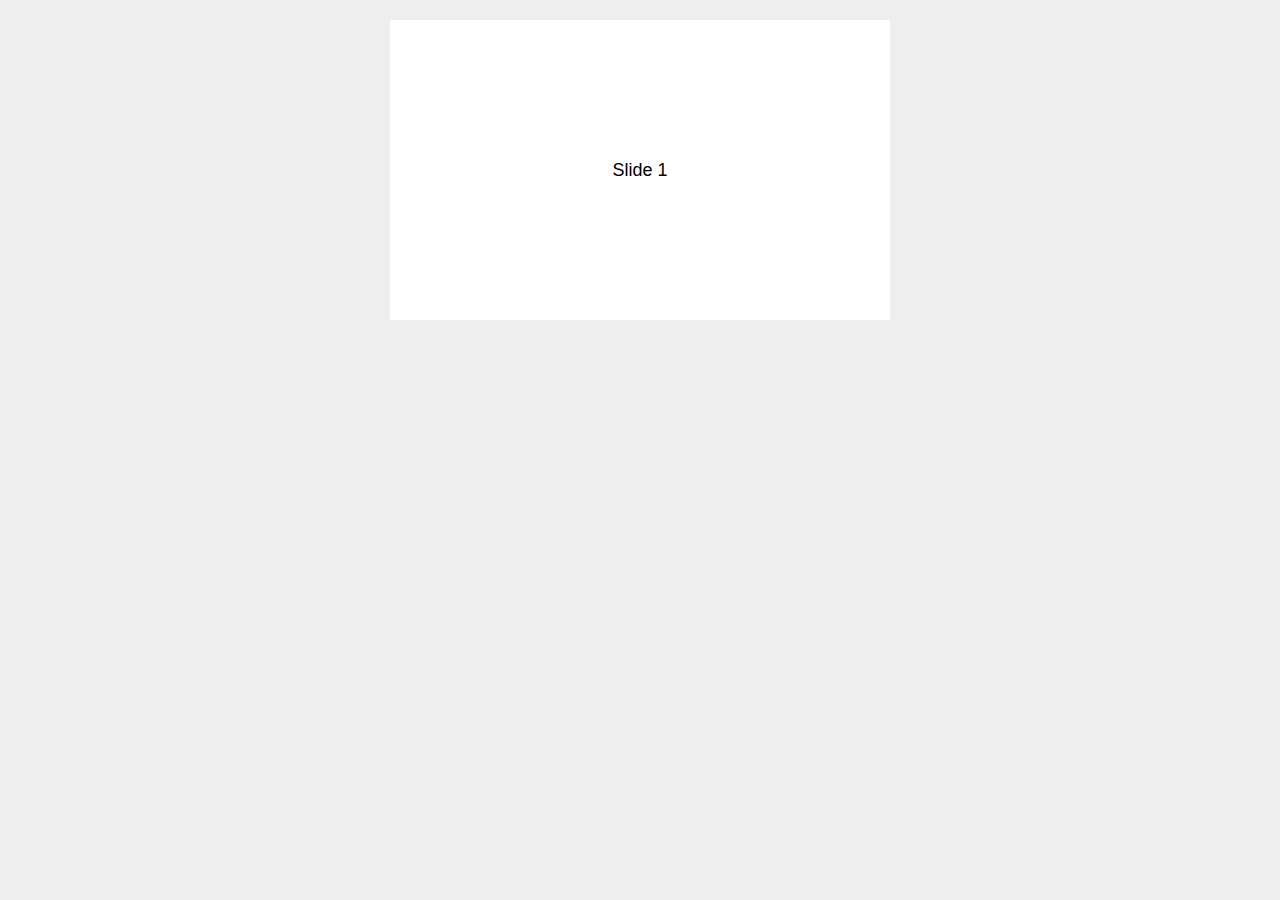
<file: static/lib/Swiper/3.4.2/demos/01-default.html>
<!DOCTYPE html>
<html lang="en">
<head>
    <meta charset="utf-8">
    <title>Swiper demo</title>
    <!-- Link Swiper's CSS -->
    <link rel="stylesheet" href="../css/swiper.min.css">

    <!-- Demo styles -->
    <style>
    body {
        background: #eee;
        font-family: Helvetica Neue, Helvetica, Arial, sans-serif;
        font-size: 14px;
        color:#000;
        margin: 0;
        padding: 0;
    }
    .swiper-container {
        width: 500px;
        height: 300px;
        margin: 20px auto;
    }
    .swiper-slide {
        text-align: center;
        font-size: 18px;
        background: #fff;
        
        /* Center slide text vertically */
        display: -webkit-box;
        display: -ms-flexbox;
        display: -webkit-flex;
        display: flex;
        -webkit-box-pack: center;
        -ms-flex-pack: center;
        -webkit-justify-content: center;
        justify-content: center;
        -webkit-box-align: center;
        -ms-flex-align: center;
        -webkit-align-items: center;
        align-items: center;
    }
    </style>
</head>
<body>
    <!-- Swiper -->
    <div class="swiper-container">
        <div class="swiper-wrapper">
            <div class="swiper-slide">Slide 1</div>
            <div class="swiper-slide">Slide 2</div>
            <div class="swiper-slide">Slide 3</div>
            <div class="swiper-slide">Slide 4</div>
            <div class="swiper-slide">Slide 5</div>
            <div class="swiper-slide">Slide 6</div>
            <div class="swiper-slide">Slide 7</div>
            <div class="swiper-slide">Slide 8</div>
            <div class="swiper-slide">Slide 9</div>
            <div class="swiper-slide">Slide 10</div>
        </div>
    </div>

    <!-- Swiper JS -->
    <script src="../js/swiper.min.js"></script>

    <!-- Initialize Swiper -->
    <script>
    var swiper = new Swiper('.swiper-container');
    </script>
</body>
</html>
</file>
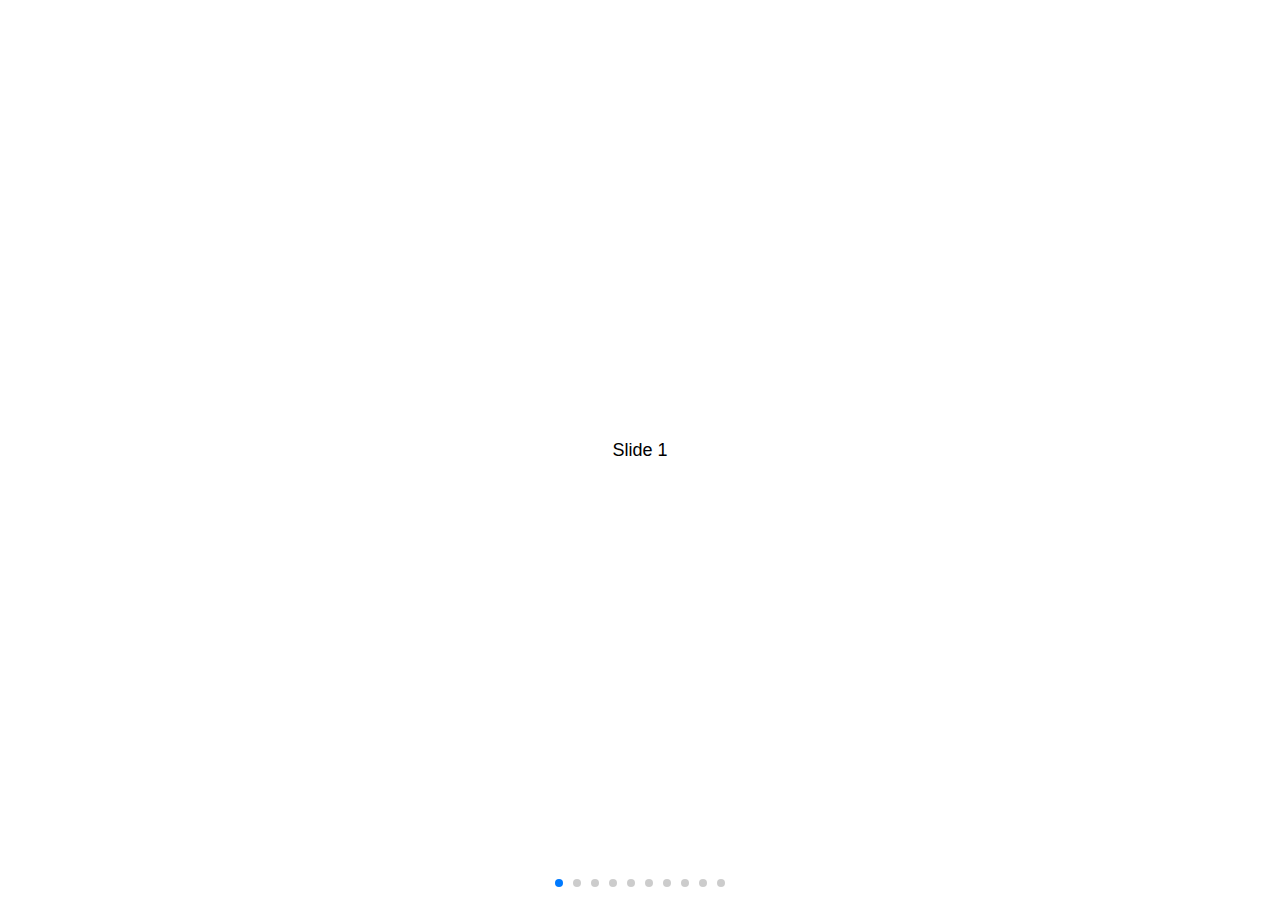
<file: static/lib/Swiper/3.4.2/demos/02-responsive.html>
<!DOCTYPE html>
<html lang="en">
<head>
    <meta charset="utf-8">
    <title>Swiper demo</title>
    <meta name="viewport" content="width=device-width, initial-scale=1, minimum-scale=1, maximum-scale=1">

    <!-- Link Swiper's CSS -->
    <link rel="stylesheet" href="../css/swiper.min.css">

    <!-- Demo styles -->
    <style>
    html, body {
        position: relative;
        height: 100%;
    }
    body {
        background: #eee;
        font-family: Helvetica Neue, Helvetica, Arial, sans-serif;
        font-size: 14px;
        color:#000;
        margin: 0;
        padding: 0;
    }
    .swiper-container {
        width: 100%;
        height: 100%;
    }
    .swiper-slide {
        text-align: center;
        font-size: 18px;
        background: #fff;

        /* Center slide text vertically */
        display: -webkit-box;
        display: -ms-flexbox;
        display: -webkit-flex;
        display: flex;
        -webkit-box-pack: center;
        -ms-flex-pack: center;
        -webkit-justify-content: center;
        justify-content: center;
        -webkit-box-align: center;
        -ms-flex-align: center;
        -webkit-align-items: center;
        align-items: center;
    }
    </style>
</head>
<body>
    <!-- Swiper -->
    <div class="swiper-container">
        <div class="swiper-wrapper">
            <div class="swiper-slide">Slide 1</div>
            <div class="swiper-slide">Slide 2</div>
            <div class="swiper-slide">Slide 3</div>
            <div class="swiper-slide">Slide 4</div>
            <div class="swiper-slide">Slide 5</div>
            <div class="swiper-slide">Slide 6</div>
            <div class="swiper-slide">Slide 7</div>
            <div class="swiper-slide">Slide 8</div>
            <div class="swiper-slide">Slide 9</div>
            <div class="swiper-slide">Slide 10</div>
        </div>
        <!-- Add Pagination -->
        <div class="swiper-pagination"></div>
    </div>

    <!-- Swiper JS -->
    <script src="../js/swiper.min.js"></script>

    <!-- Initialize Swiper -->
    <script>
    var swiper = new Swiper('.swiper-container', {
        pagination: '.swiper-pagination',
        paginationClickable: true
    });
    </script>
</body>
</html>
</file>
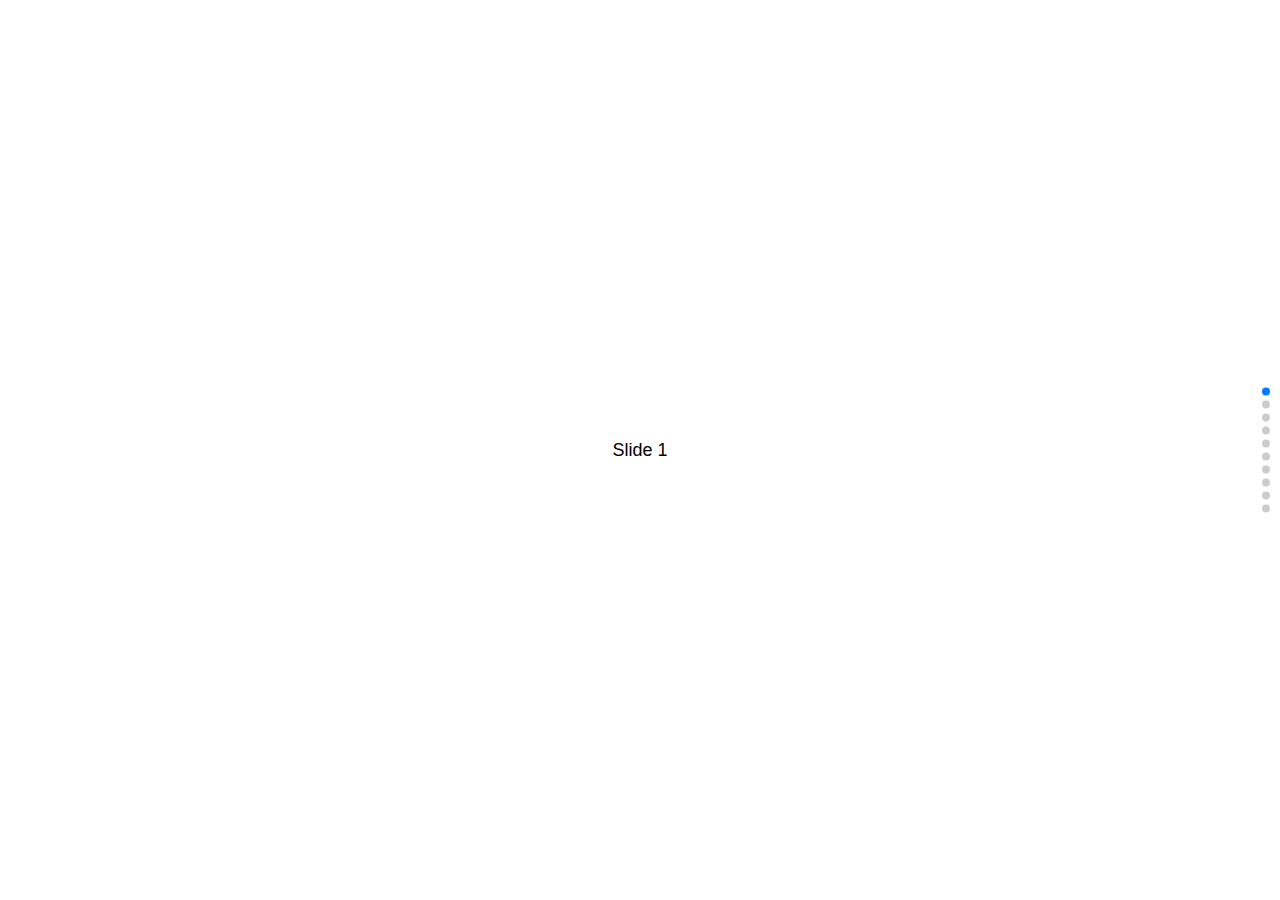
<file: static/lib/Swiper/3.4.2/demos/03-vertical.html>
<!DOCTYPE html>
<html lang="en">
<head>
    <meta charset="utf-8">
    <title>Swiper demo</title>
    <meta name="viewport" content="width=device-width, initial-scale=1, minimum-scale=1, maximum-scale=1">

    <!-- Link Swiper's CSS -->
    <link rel="stylesheet" href="../css/swiper.min.css">

    <!-- Demo styles -->
    <style>
    html, body {
        position: relative;
        height: 100%;
    }
    body {
        background: #eee;
        font-family: Helvetica Neue, Helvetica, Arial, sans-serif;
        font-size: 14px;
        color:#000;
        margin: 0;
        padding: 0;
    }
    .swiper-container {
        width: 100%;
        height: 100%;
    }
    .swiper-slide {
        text-align: center;
        font-size: 18px;
        background: #fff;

        /* Center slide text vertically */
        display: -webkit-box;
        display: -ms-flexbox;
        display: -webkit-flex;
        display: flex;
        -webkit-box-pack: center;
        -ms-flex-pack: center;
        -webkit-justify-content: center;
        justify-content: center;
        -webkit-box-align: center;
        -ms-flex-align: center;
        -webkit-align-items: center;
        align-items: center;
    }
    </style>
</head>
<body>
    <!-- Swiper -->
    <div class="swiper-container">
        <div class="swiper-wrapper">
            <div class="swiper-slide">Slide 1</div>
            <div class="swiper-slide">Slide 2</div>
            <div class="swiper-slide">Slide 3</div>
            <div class="swiper-slide">Slide 4</div>
            <div class="swiper-slide">Slide 5</div>
            <div class="swiper-slide">Slide 6</div>
            <div class="swiper-slide">Slide 7</div>
            <div class="swiper-slide">Slide 8</div>
            <div class="swiper-slide">Slide 9</div>
            <div class="swiper-slide">Slide 10</div>
        </div>
        <!-- Add Pagination -->
        <div class="swiper-pagination"></div>
    </div>

    <!-- Swiper JS -->
    <script src="../js/swiper.min.js"></script>

    <!-- Initialize Swiper -->
    <script>
    var swiper = new Swiper('.swiper-container', {
        pagination: '.swiper-pagination',
        paginationClickable: true,
        direction: 'vertical'
    });
    </script>
</body>
</html>
</file>
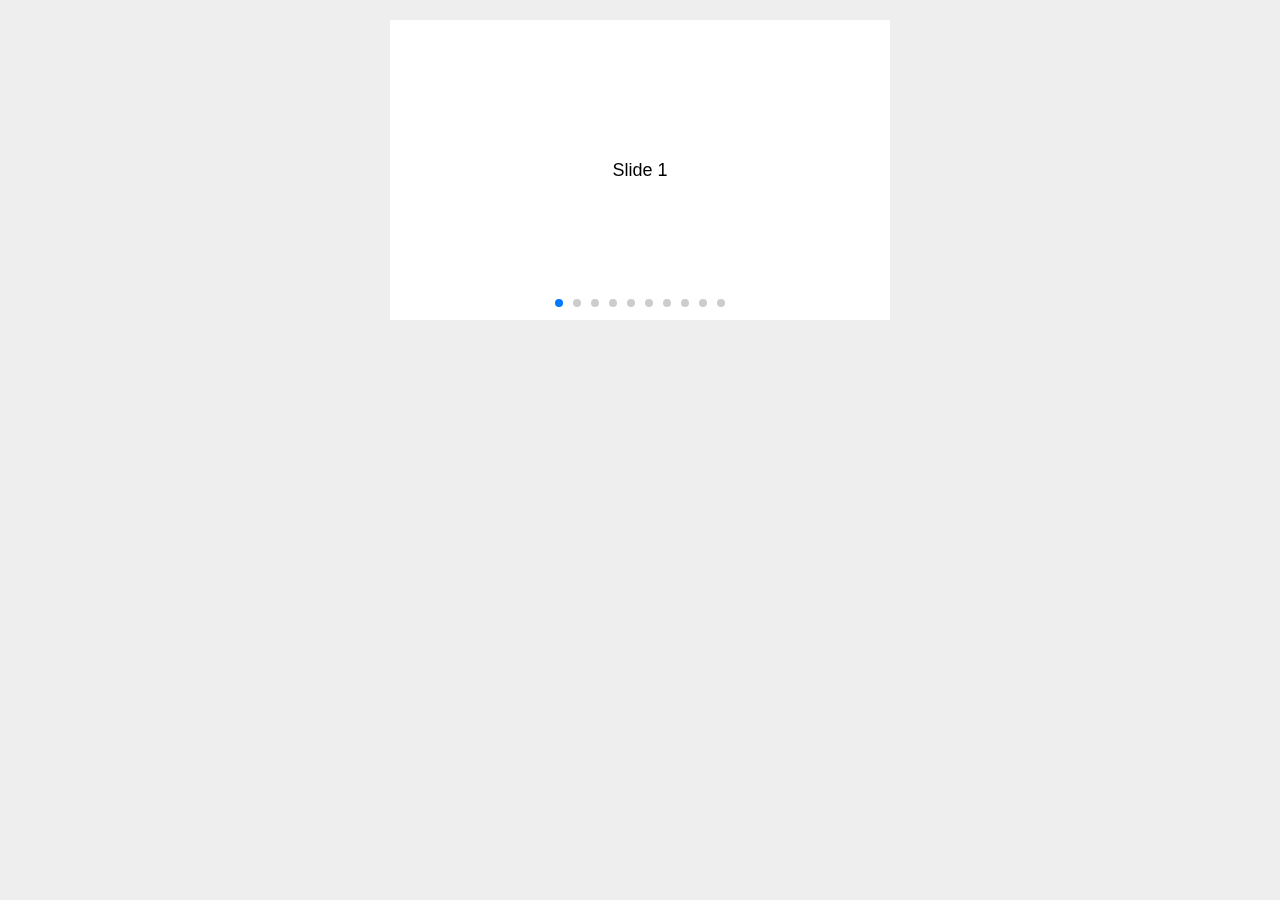
<file: static/lib/Swiper/3.4.2/demos/04-space-between.html>
<!DOCTYPE html>
<html lang="en">
<head>
    <meta charset="utf-8">
    <title>Swiper demo</title>
    <meta name="viewport" content="width=device-width, initial-scale=1, minimum-scale=1, maximum-scale=1">

    <!-- Link Swiper's CSS -->
    <link rel="stylesheet" href="../css/swiper.min.css">

    <!-- Demo styles -->
    <style>
    body {
        background: #eee;
        font-family: Helvetica Neue, Helvetica, Arial, sans-serif;
        font-size: 14px;
        color:#000;
        margin: 0;
        padding: 0;
    }
    .swiper-container {
        width: 500px;
        height: 300px;
        margin: 20px auto;
    }
    .swiper-slide {
        text-align: center;
        font-size: 18px;
        background: #fff;

        /* Center slide text vertically */
        display: -webkit-box;
        display: -ms-flexbox;
        display: -webkit-flex;
        display: flex;
        -webkit-box-pack: center;
        -ms-flex-pack: center;
        -webkit-justify-content: center;
        justify-content: center;
        -webkit-box-align: center;
        -ms-flex-align: center;
        -webkit-align-items: center;
        align-items: center;
    }
    </style>
</head>
<body>
    <!-- Swiper -->
    <div class="swiper-container">
        <div class="swiper-wrapper">
            <div class="swiper-slide">Slide 1</div>
            <div class="swiper-slide">Slide 2</div>
            <div class="swiper-slide">Slide 3</div>
            <div class="swiper-slide">Slide 4</div>
            <div class="swiper-slide">Slide 5</div>
            <div class="swiper-slide">Slide 6</div>
            <div class="swiper-slide">Slide 7</div>
            <div class="swiper-slide">Slide 8</div>
            <div class="swiper-slide">Slide 9</div>
            <div class="swiper-slide">Slide 10</div>
        </div>
        <!-- Add Pagination -->
        <div class="swiper-pagination"></div>
    </div>

    <!-- Swiper JS -->
    <script src="../js/swiper.min.js"></script>

    <!-- Initialize Swiper -->
    <script>
    var swiper = new Swiper('.swiper-container', {
        pagination: '.swiper-pagination',
        paginationClickable: true,
        spaceBetween: 30,
    });
    </script>
</body>
</html>
</file>
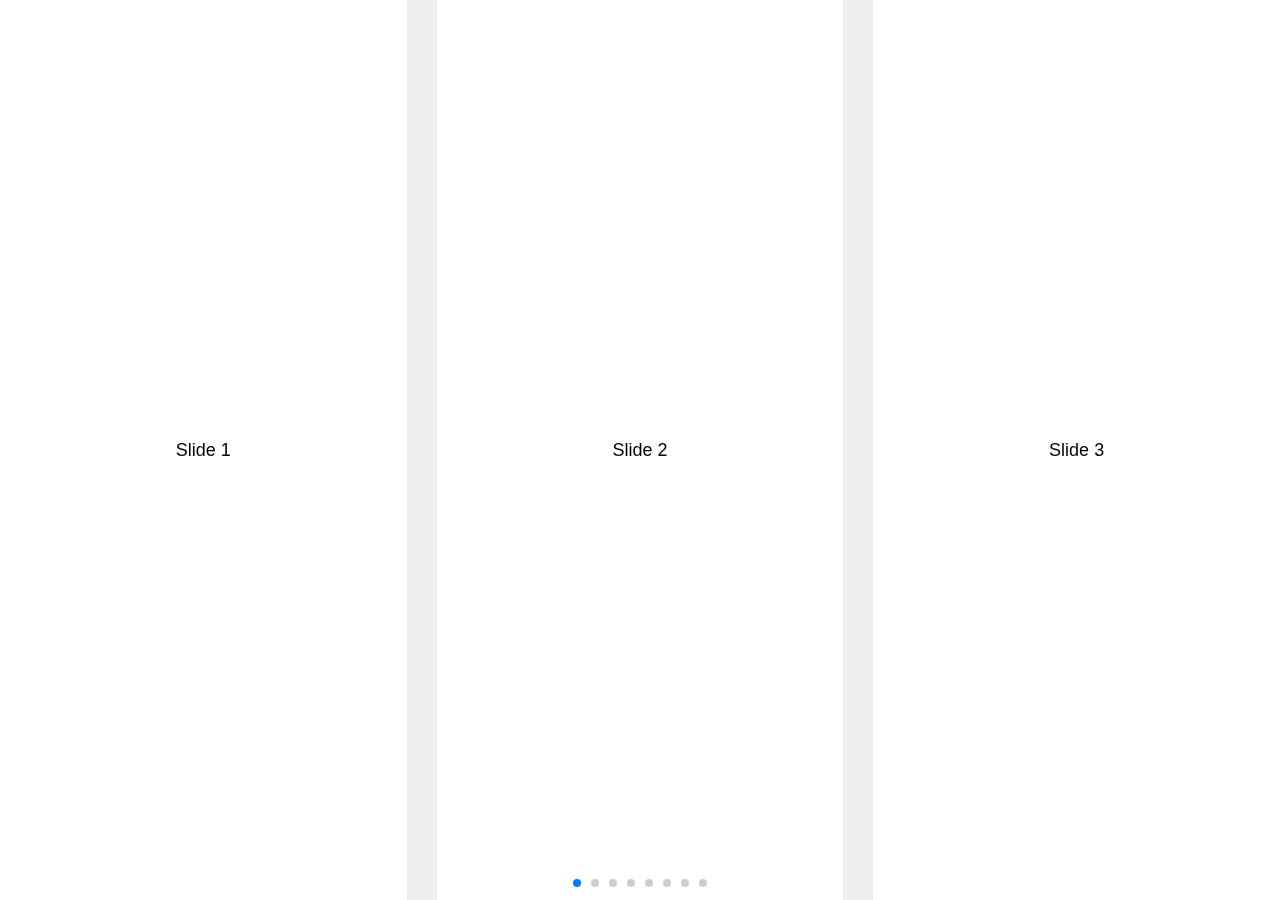
<file: static/lib/Swiper/3.4.2/demos/05-slides-per-view.html>
<!DOCTYPE html>
<html lang="en">
<head>
    <meta charset="utf-8">
    <title>Swiper demo</title>
    <meta name="viewport" content="width=device-width, initial-scale=1, minimum-scale=1, maximum-scale=1">

    <!-- Link Swiper's CSS -->
    <link rel="stylesheet" href="../css/swiper.min.css">

    <!-- Demo styles -->
    <style>
    html, body {
        position: relative;
        height: 100%;
    }
    body {
        background: #eee;
        font-family: Helvetica Neue, Helvetica, Arial, sans-serif;
        font-size: 14px;
        color:#000;
        margin: 0;
        padding: 0;
    }
    .swiper-container {
        width: 100%;
        height: 100%;
    }
    .swiper-slide {
        text-align: center;
        font-size: 18px;
        background: #fff;
        
        /* Center slide text vertically */
        display: -webkit-box;
        display: -ms-flexbox;
        display: -webkit-flex;
        display: flex;
        -webkit-box-pack: center;
        -ms-flex-pack: center;
        -webkit-justify-content: center;
        justify-content: center;
        -webkit-box-align: center;
        -ms-flex-align: center;
        -webkit-align-items: center;
        align-items: center;
    }
    </style>
</head>
<body>
    <!-- Swiper -->
    <div class="swiper-container">
        <div class="swiper-wrapper">
            <div class="swiper-slide">Slide 1</div>
            <div class="swiper-slide">Slide 2</div>
            <div class="swiper-slide">Slide 3</div>
            <div class="swiper-slide">Slide 4</div>
            <div class="swiper-slide">Slide 5</div>
            <div class="swiper-slide">Slide 6</div>
            <div class="swiper-slide">Slide 7</div>
            <div class="swiper-slide">Slide 8</div>
            <div class="swiper-slide">Slide 9</div>
            <div class="swiper-slide">Slide 10</div>
        </div>
        <!-- Add Pagination -->
        <div class="swiper-pagination"></div>
    </div>

    <!-- Swiper JS -->
    <script src="../js/swiper.min.js"></script>

    <!-- Initialize Swiper -->
    <script>
    var swiper = new Swiper('.swiper-container', {
        pagination: '.swiper-pagination',
        slidesPerView: 3,
        paginationClickable: true,
        spaceBetween: 30
    });
    </script>
</body>
</html>
</file>
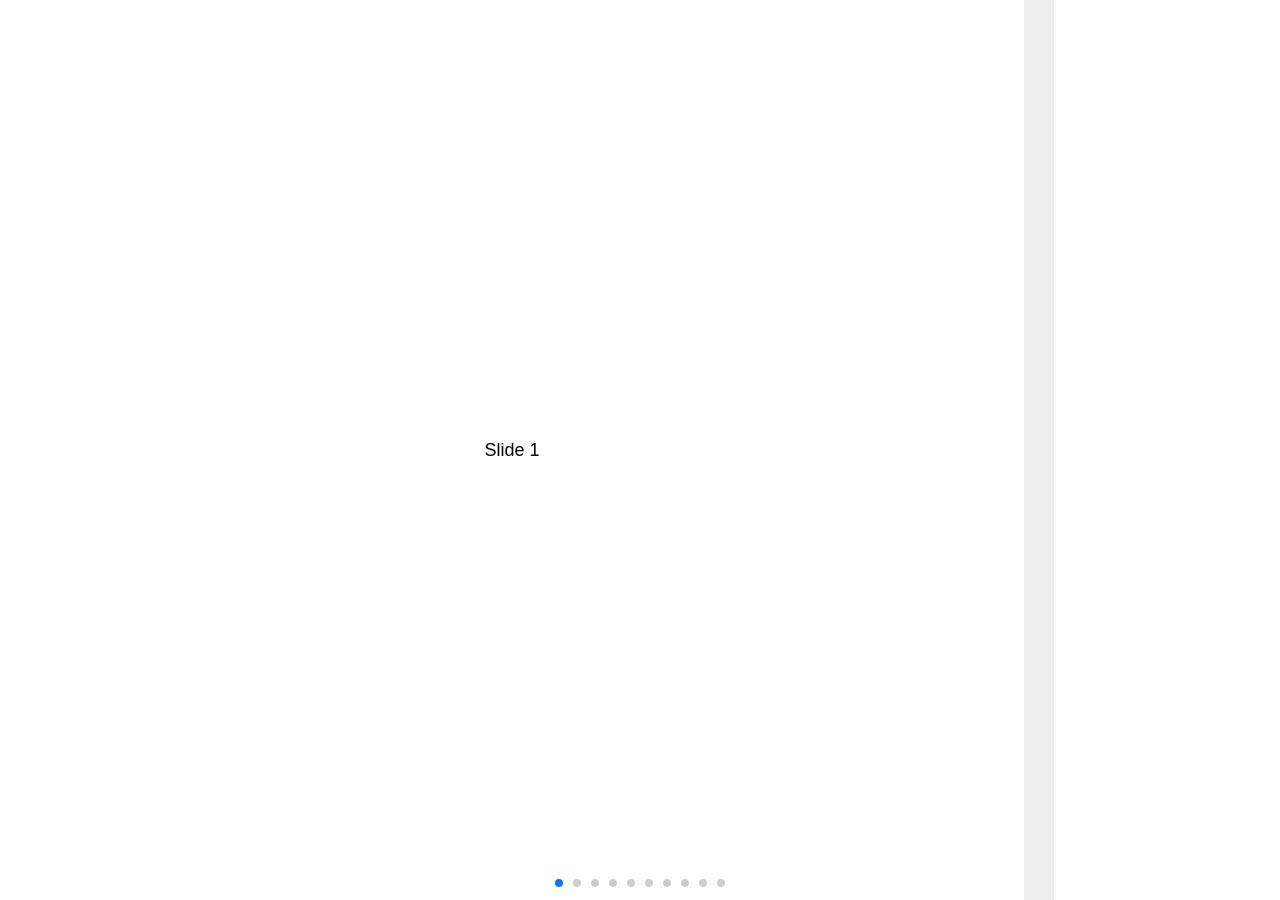
<file: static/lib/Swiper/3.4.2/demos/06-slides-per-view-auto.html>
<!DOCTYPE html>
<html lang="en">
<head>
    <meta charset="utf-8">
    <title>Swiper demo</title>
    <meta name="viewport" content="width=device-width, initial-scale=1, minimum-scale=1, maximum-scale=1">

    <!-- Link Swiper's CSS -->
    <link rel="stylesheet" href="../css/swiper.min.css">

    <!-- Demo styles -->
    <style>
    html, body {
        position: relative;
        height: 100%;
    }
    body {
        background: #eee;
        font-family: Helvetica Neue, Helvetica, Arial, sans-serif;
        font-size: 14px;
        color:#000;
        margin: 0;
        padding: 0;
    }
    .swiper-container {
        width: 100%;
        height: 100%;
    }
    .swiper-slide {
        text-align: center;
        font-size: 18px;
        background: #fff;
        width: 80%;

        /* Center slide text vertically */
        display: -webkit-box;
        display: -ms-flexbox;
        display: -webkit-flex;
        display: flex;
        -webkit-box-pack: center;
        -ms-flex-pack: center;
        -webkit-justify-content: center;
        justify-content: center;
        -webkit-box-align: center;
        -ms-flex-align: center;
        -webkit-align-items: center;
        align-items: center;
    }
    .swiper-slide:nth-child(2n) {
        width: 60%;
    }
    .swiper-slide:nth-child(3n) {
        width: 40%;
    }
    </style>
</head>
<body>
    <!-- Swiper -->
    <div class="swiper-container">
        <div class="swiper-wrapper">
            <div class="swiper-slide">Slide 1</div>
            <div class="swiper-slide">Slide 2</div>
            <div class="swiper-slide">Slide 3</div>
            <div class="swiper-slide">Slide 4</div>
            <div class="swiper-slide">Slide 5</div>
            <div class="swiper-slide">Slide 6</div>
            <div class="swiper-slide">Slide 7</div>
            <div class="swiper-slide">Slide 8</div>
            <div class="swiper-slide">Slide 9</div>
            <div class="swiper-slide">Slide 10</div>
        </div>
        <!-- Add Pagination -->
        <div class="swiper-pagination"></div>
    </div>

    <!-- Swiper JS -->
    <script src="../js/swiper.min.js"></script>

    <!-- Initialize Swiper -->
    <script>
    var swiper = new Swiper('.swiper-container', {
        pagination: '.swiper-pagination',
        slidesPerView: 'auto',
        paginationClickable: true,
        spaceBetween: 30
    });
    </script>
</body>
</html>
</file>
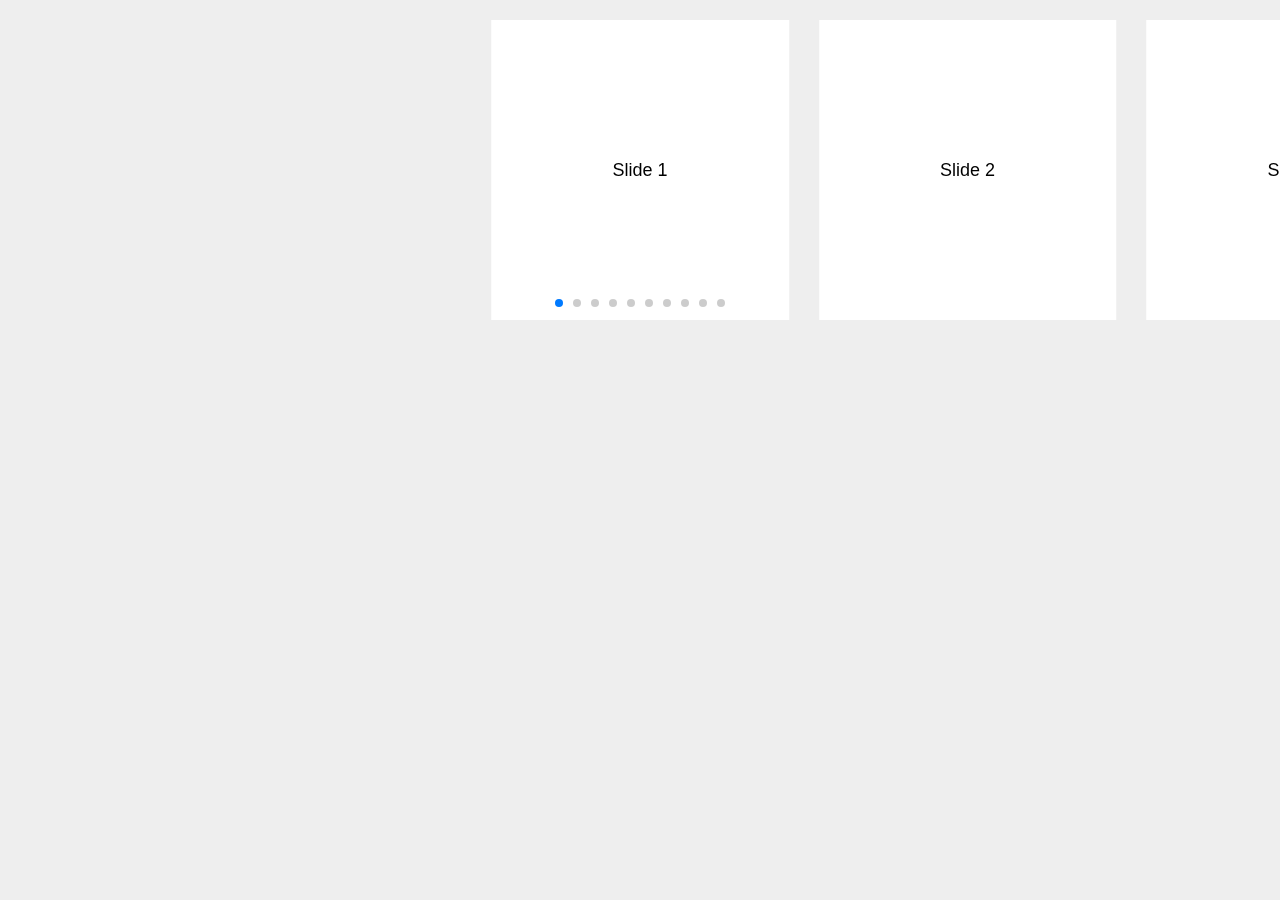
<file: static/lib/Swiper/3.4.2/demos/07-centered.html>
<!DOCTYPE html>
<html lang="en">
<head>
    <meta charset="utf-8">
    <title>Swiper demo</title>
    <meta name="viewport" content="width=device-width, initial-scale=1, minimum-scale=1, maximum-scale=1">

    <!-- Link Swiper's CSS -->
    <link rel="stylesheet" href="../css/swiper.min.css">

    <!-- Demo styles -->
    <style>
    body {
        background: #eee;
        font-family: Helvetica Neue, Helvetica, Arial, sans-serif;
        font-size: 14px;
        color:#000;
        margin: 0;
        padding: 0;
    }
    .swiper-container {
        width: 100%;
        height: 300px;
        margin: 20px auto;
    }
    .swiper-slide {
        text-align: center;
        font-size: 18px;
        background: #fff;
        width: 60%;

        /* Center slide text vertically */
        display: -webkit-box;
        display: -ms-flexbox;
        display: -webkit-flex;
        display: flex;
        -webkit-box-pack: center;
        -ms-flex-pack: center;
        -webkit-justify-content: center;
        justify-content: center;
        -webkit-box-align: center;
        -ms-flex-align: center;
        -webkit-align-items: center;
        align-items: center;
    }
    .swiper-slide:nth-child(2n) {
        width: 40%;
    }
    .swiper-slide:nth-child(3n) {
        width: 20%;
    }
    </style>
</head>
<body>
    <!-- Swiper -->
    <div class="swiper-container">
        <div class="swiper-wrapper">
            <div class="swiper-slide">Slide 1</div>
            <div class="swiper-slide">Slide 2</div>
            <div class="swiper-slide">Slide 3</div>
            <div class="swiper-slide">Slide 4</div>
            <div class="swiper-slide">Slide 5</div>
            <div class="swiper-slide">Slide 6</div>
            <div class="swiper-slide">Slide 7</div>
            <div class="swiper-slide">Slide 8</div>
            <div class="swiper-slide">Slide 9</div>
            <div class="swiper-slide">Slide 10</div>
        </div>
        <!-- Add Pagination -->
        <div class="swiper-pagination"></div>
    </div>

    <!-- Swiper JS -->
    <script src="../js/swiper.min.js"></script>

    <!-- Initialize Swiper -->
    <script>
    var swiper = new Swiper('.swiper-container', {
        pagination: '.swiper-pagination',
        slidesPerView: 4,
        centeredSlides: true,
        paginationClickable: true,
        spaceBetween: 30
    });
    </script>
</body>
</html>
</file>
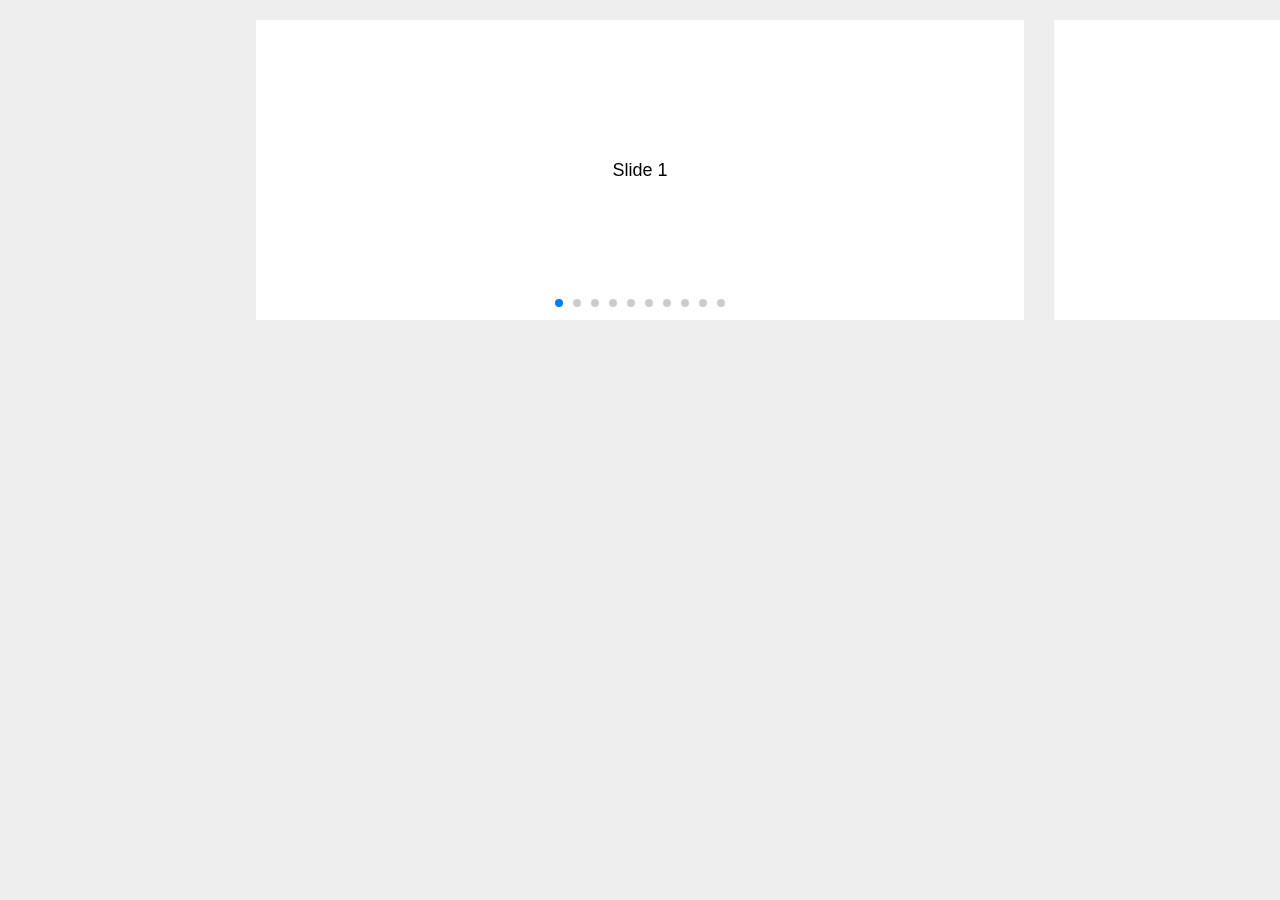
<file: static/lib/Swiper/3.4.2/demos/08-centered-auto.html>
<!DOCTYPE html>
<html lang="en">
<head>
    <meta charset="utf-8">
    <title>Swiper demo</title>
    <meta name="viewport" content="width=device-width, initial-scale=1, minimum-scale=1, maximum-scale=1">

    <!-- Link Swiper's CSS -->
    <link rel="stylesheet" href="../css/swiper.min.css">

    <!-- Demo styles -->
    <style>
    body {
        background: #eee;
        font-family: Helvetica Neue, Helvetica, Arial, sans-serif;
        font-size: 14px;
        color:#000;
        margin: 0;
        padding: 0;
    }
    .swiper-container {
        width: 100%;
        height: 300px;
        margin: 20px auto;
    }
    .swiper-slide {
        text-align: center;
        font-size: 18px;
        background: #fff;
        width: 60%;

        /* Center slide text vertically */
        display: -webkit-box;
        display: -ms-flexbox;
        display: -webkit-flex;
        display: flex;
        -webkit-box-pack: center;
        -ms-flex-pack: center;
        -webkit-justify-content: center;
        justify-content: center;
        -webkit-box-align: center;
        -ms-flex-align: center;
        -webkit-align-items: center;
        align-items: center;
    }
    .swiper-slide:nth-child(2n) {
        width: 40%;
    }
    .swiper-slide:nth-child(3n) {
        width: 20%;
    }
    </style>
</head>
<body>
    <!-- Swiper -->
    <div class="swiper-container">
        <div class="swiper-wrapper">
            <div class="swiper-slide">Slide 1</div>
            <div class="swiper-slide">Slide 2</div>
            <div class="swiper-slide">Slide 3</div>
            <div class="swiper-slide">Slide 4</div>
            <div class="swiper-slide">Slide 5</div>
            <div class="swiper-slide">Slide 6</div>
            <div class="swiper-slide">Slide 7</div>
            <div class="swiper-slide">Slide 8</div>
            <div class="swiper-slide">Slide 9</div>
            <div class="swiper-slide">Slide 10</div>
        </div>
        <!-- Add Pagination -->
        <div class="swiper-pagination"></div>
    </div>

    <!-- Swiper JS -->
    <script src="../js/swiper.min.js"></script>

    <!-- Initialize Swiper -->
    <script>
    var swiper = new Swiper('.swiper-container', {
        pagination: '.swiper-pagination',
        slidesPerView: 'auto',
        centeredSlides: true,
        paginationClickable: true,
        spaceBetween: 30
    });
    </script>
</body>
</html>
</file>
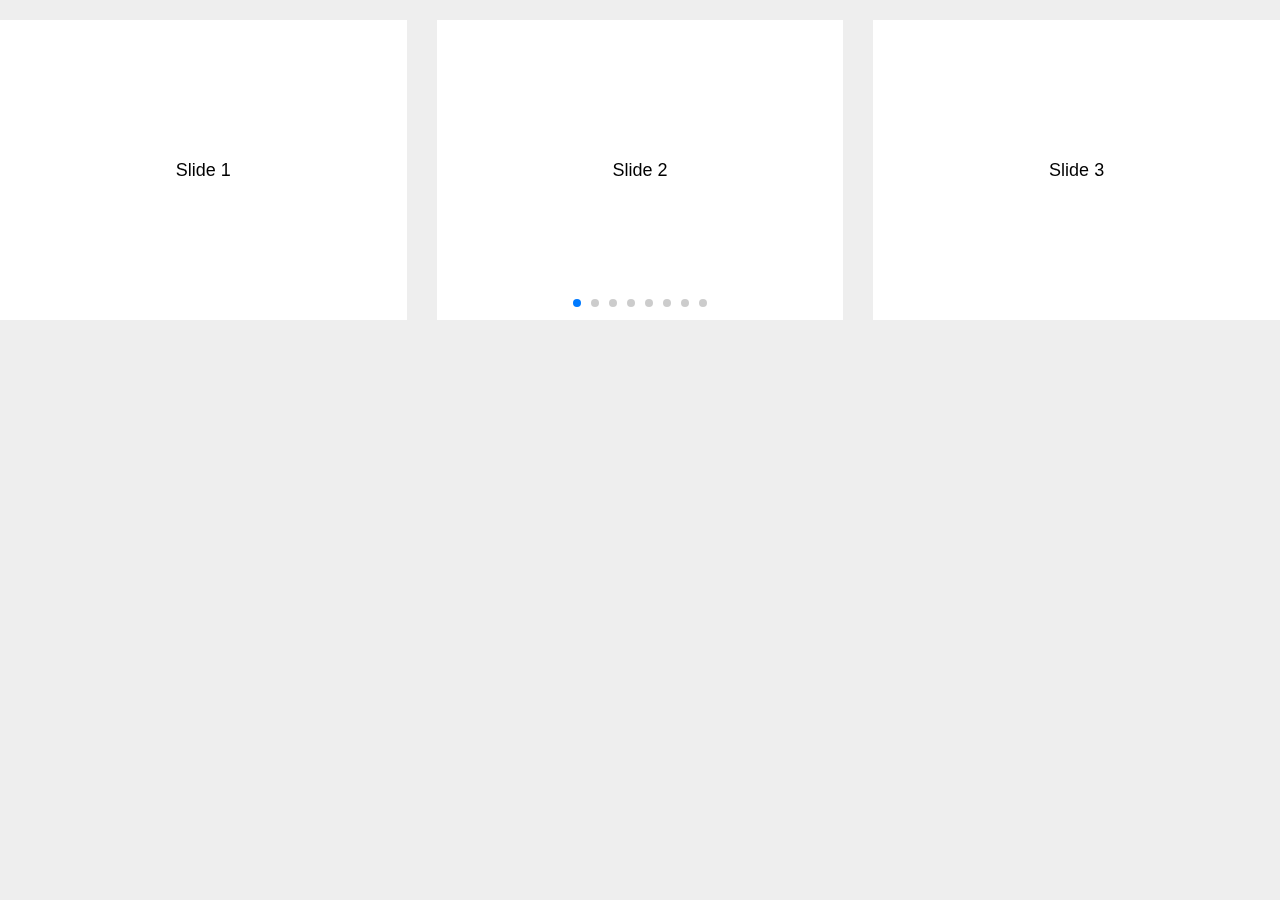
<file: static/lib/Swiper/3.4.2/demos/09-freemode.html>
<!DOCTYPE html>
<html lang="en">
<head>
    <meta charset="utf-8">
    <title>Swiper demo</title>
    <meta name="viewport" content="width=device-width, initial-scale=1, minimum-scale=1, maximum-scale=1">

    <!-- Link Swiper's CSS -->
    <link rel="stylesheet" href="../css/swiper.min.css">

    <!-- Demo styles -->
    <style>
    body {
        background: #eee;
        font-family: Helvetica Neue, Helvetica, Arial, sans-serif;
        font-size: 14px;
        color:#000;
        margin: 0;
        padding: 0;
    }
    .swiper-container {
        width: 100%;
        height: 300px;
        margin: 20px auto;
    }
    .swiper-slide {
        text-align: center;
        font-size: 18px;
        background: #fff;
        
        /* Center slide text vertically */
        display: -webkit-box;
        display: -ms-flexbox;
        display: -webkit-flex;
        display: flex;
        -webkit-box-pack: center;
        -ms-flex-pack: center;
        -webkit-justify-content: center;
        justify-content: center;
        -webkit-box-align: center;
        -ms-flex-align: center;
        -webkit-align-items: center;
        align-items: center;
    }
    </style>
</head>
<body>
    <!-- Swiper -->
    <div class="swiper-container">
        <div class="swiper-wrapper">
            <div class="swiper-slide">Slide 1</div>
            <div class="swiper-slide">Slide 2</div>
            <div class="swiper-slide">Slide 3</div>
            <div class="swiper-slide">Slide 4</div>
            <div class="swiper-slide">Slide 5</div>
            <div class="swiper-slide">Slide 6</div>
            <div class="swiper-slide">Slide 7</div>
            <div class="swiper-slide">Slide 8</div>
            <div class="swiper-slide">Slide 9</div>
            <div class="swiper-slide">Slide 10</div>
        </div>
        <!-- Add Pagination -->
        <div class="swiper-pagination"></div>
    </div>

    <!-- Swiper JS -->
    <script src="../js/swiper.min.js"></script>

    <!-- Initialize Swiper -->
    <script>
    var swiper = new Swiper('.swiper-container', {
        pagination: '.swiper-pagination',
        slidesPerView: 3,
        paginationClickable: true,
        spaceBetween: 30,
        freeMode: true
    });
    </script>
</body>
</html>
</file>
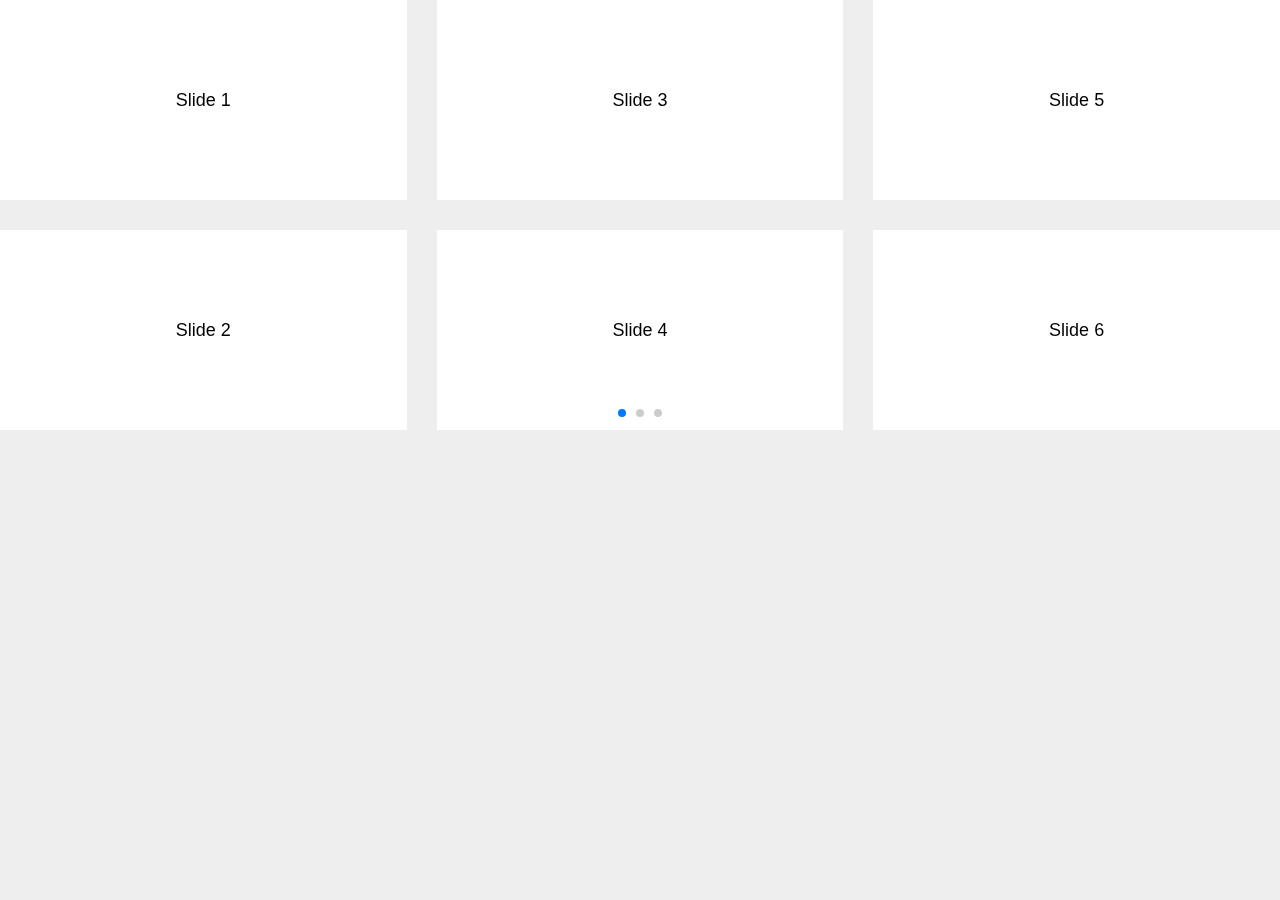
<file: static/lib/Swiper/3.4.2/demos/10-slides-per-column.html>
<!DOCTYPE html>
<html lang="en">
<head>
    <meta charset="utf-8">
    <title>Swiper demo</title>
    <meta name="viewport" content="width=device-width, initial-scale=1, minimum-scale=1, maximum-scale=1">

    <!-- Link Swiper's CSS -->
    <link rel="stylesheet" href="../css/swiper.min.css">

    <!-- Demo styles -->
    <style>
    body {
        background: #eee;
        font-family: Helvetica Neue, Helvetica, Arial, sans-serif;
        font-size: 14px;
        color:#000;
        margin: 0;
        padding: 0;
    }
    .swiper-container {
        width: 100%;
        height: auto;
        margin-left: auto;
        margin-right: auto;
    }
    .swiper-slide {
        text-align: center;
        font-size: 18px;
        background: #fff;
        height: 200px;
        
        /* Center slide text vertically */
        display: -webkit-box;
        display: -ms-flexbox;
        display: -webkit-flex;
        display: flex;
        -webkit-box-pack: center;
        -ms-flex-pack: center;
        -webkit-justify-content: center;
        justify-content: center;
        -webkit-box-align: center;
        -ms-flex-align: center;
        -webkit-align-items: center;
        align-items: center;
    }
    </style>
</head>
<body>
    <!-- Swiper -->
    <div class="swiper-container">
        <div class="swiper-wrapper">
            <div class="swiper-slide">Slide 1</div>
            <div class="swiper-slide">Slide 2</div>
            <div class="swiper-slide">Slide 3</div>
            <div class="swiper-slide">Slide 4</div>
            <div class="swiper-slide">Slide 5</div>
            <div class="swiper-slide">Slide 6</div>
            <div class="swiper-slide">Slide 7</div>
            <div class="swiper-slide">Slide 8</div>
            <div class="swiper-slide">Slide 9</div>
            <div class="swiper-slide">Slide 10</div>
        </div>
        <!-- Add Pagination -->
        <div class="swiper-pagination"></div>
    </div>

    <!-- Swiper JS -->
    <script src="../js/swiper.min.js"></script>

    <!-- Initialize Swiper -->
    <script>
    var swiper = new Swiper('.swiper-container', {
        pagination: '.swiper-pagination',
        slidesPerView: 3,
        slidesPerColumn: 2,
        paginationClickable: true,
        spaceBetween: 30
    });
    </script>
</body>
</html>
</file>
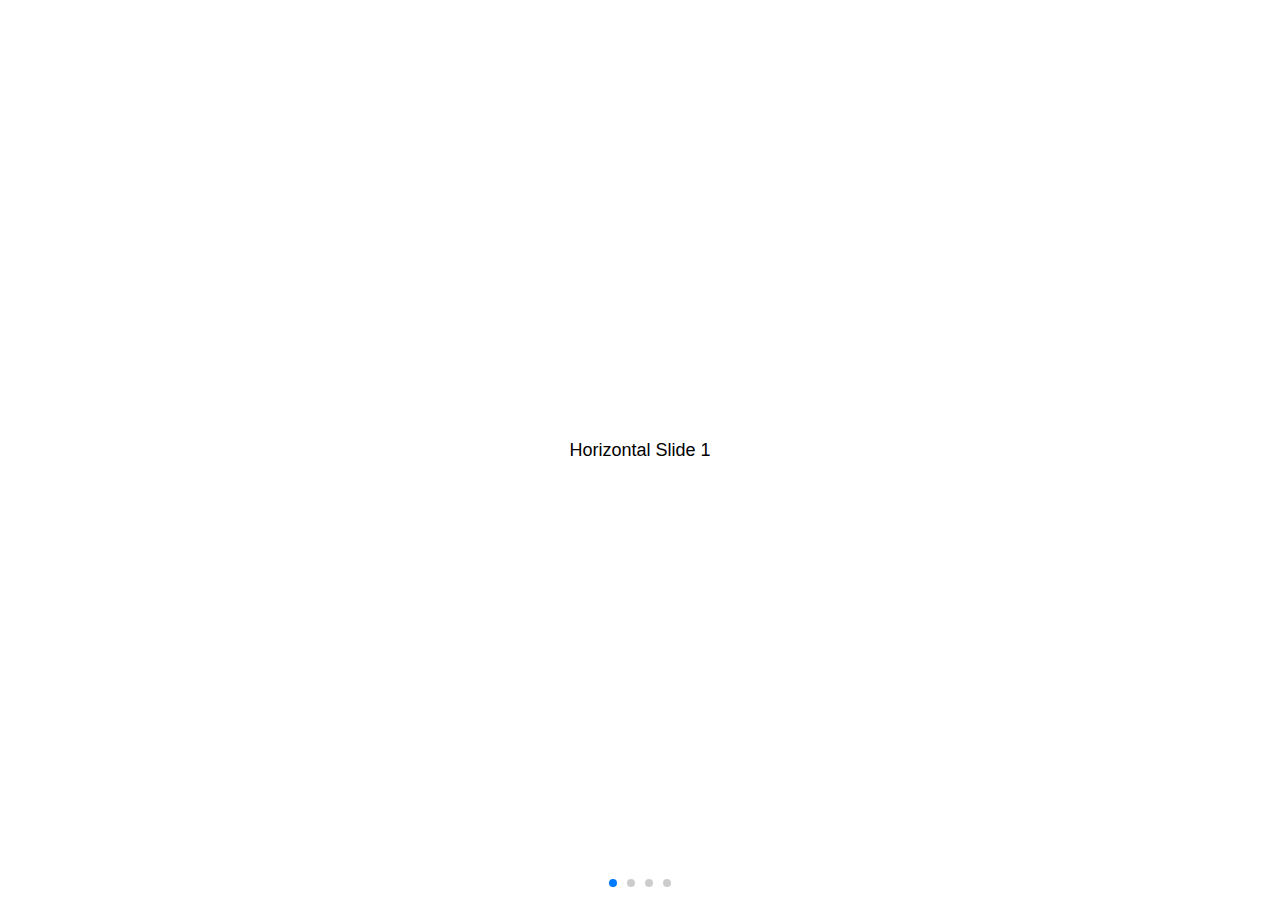
<file: static/lib/Swiper/3.4.2/demos/11-nested.html>
<!DOCTYPE html>
<html lang="en">
<head>
    <meta charset="utf-8">
    <title>Swiper demo</title>
    <meta name="viewport" content="width=device-width, initial-scale=1, minimum-scale=1, maximum-scale=1">

    <!-- Link Swiper's CSS -->
    <link rel="stylesheet" href="../css/swiper.min.css">

    <!-- Demo styles -->
    <style>
    html, body {
        position: relative;
        height: 100%;
    }
    body {
        background: #eee;
        font-family: Helvetica Neue, Helvetica, Arial, sans-serif;
        font-size: 14px;
        color:#000;
        margin: 0;
        padding: 0;
    }
    .swiper-container {
        width: 100%;
        height: 100%;
    }
    .swiper-slide {
        text-align: center;
        font-size: 18px;
        background: #fff;

        /* Center slide text vertically */
        display: -webkit-box;
        display: -ms-flexbox;
        display: -webkit-flex;
        display: flex;
        -webkit-box-pack: center;
        -ms-flex-pack: center;
        -webkit-justify-content: center;
        justify-content: center;
        -webkit-box-align: center;
        -ms-flex-align: center;
        -webkit-align-items: center;
        align-items: center;
    }
    .swiper-container-v {
        background: #eee;
    }
    </style>
</head>
<body>
    <!-- Swiper -->
    <div class="swiper-container swiper-container-h">
        <div class="swiper-wrapper">
            <div class="swiper-slide">Horizontal Slide 1</div>
            <div class="swiper-slide">
                <div class="swiper-container swiper-container-v">
                    <div class="swiper-wrapper">
                        <div class="swiper-slide">Vertical Slide 1</div>
                        <div class="swiper-slide">Vertical Slide 2</div>
                        <div class="swiper-slide">Vertical Slide 3</div>
                        <div class="swiper-slide">Vertical Slide 4</div>
                        <div class="swiper-slide">Vertical Slide 5</div>
                    </div>
                    <div class="swiper-pagination swiper-pagination-v"></div>
                </div>
            </div>
            <div class="swiper-slide">Horizontal Slide 3</div>
            <div class="swiper-slide">Horizontal Slide 4</div>
        </div>
        <!-- Add Pagination -->
        <div class="swiper-pagination swiper-pagination-h"></div>
    </div>

    <!-- Swiper JS -->
    <script src="../js/swiper.min.js"></script>

    <!-- Initialize Swiper -->
    <script>
    var swiperH = new Swiper('.swiper-container-h', {
        pagination: '.swiper-pagination-h',
        paginationClickable: true,
        spaceBetween: 50
    });
    var swiperV = new Swiper('.swiper-container-v', {
        pagination: '.swiper-pagination-v',
        paginationClickable: true,
        direction: 'vertical',
        spaceBetween: 50
    });
    </script>
</body>
</html>
</file>
<file: static/lib/Hui-iconfont/iconfont.css>
/* -----------H-ui前端框架-------------
* iconfont.css v1.0.8
* http://www.h-ui.net/
* Created & Modified by guojunhui
* Date modified 2016.06.21
*
* Copyright 2013-2015 北京颖杰联创科技有限公司 All rights reserved.
* Licensed under MIT license.
* http://opensource.org/licenses/MIT
*
*/
@font-face {font-family: "Hui-iconfont";
  src: url('iconfont.eot'); /* IE9*/
  src: url('iconfont.eot?#iefix') format('embedded-opentype'), /* IE6-IE8 */
  url('iconfont.woff') format('woff'), /* chrome、firefox */
  url('iconfont.ttf') format('truetype'), /* chrome、firefox、opera、Safari, Android, iOS 4.2+*/
  url('iconfont.svg#Hui-iconfont') format('svg'); /* iOS 4.1- */
}

.Hui-iconfont {
  font-family:"Hui-iconfont" !important;
  font-style:normal;
  -webkit-font-smoothing: antialiased;
  -webkit-text-stroke-width: 0.2px;
  -moz-osx-font-smoothing: grayscale;
}
.Hui-iconfont-gotop:before { content: "\e684"; }
.Hui-iconfont-music:before { content: "\e60f"; }
.Hui-iconfont-tags:before { content: "\e64b"; }
.Hui-iconfont-jieri:before { content: "\e727"; }
.Hui-iconfont-jishiqi:before { content: "\e728"; }
.Hui-iconfont-pad:before { content: "\e64c"; }
.Hui-iconfont-lunzi:before { content: "\e64d"; }
.Hui-iconfont-jiandao:before { content: "\e64e"; }
.Hui-iconfont-xianshiqi:before { content: "\e64f"; }
.Hui-iconfont-zhaoxiangji:before { content: "\e650"; }
.Hui-iconfont-danfanxiangji:before { content: "\e651"; }
.Hui-iconfont-dayinji:before { content: "\e652"; }
.Hui-iconfont-user-zhanzhang:before { content: "\e653"; }
.Hui-iconfont-chajian:before { content: "\e654"; }
.Hui-iconfont-arrow1-bottom:before { content: "\e674"; }
.Hui-iconfont-arrow1-left:before { content: "\e678"; }
.Hui-iconfont-arrow1-top:before { content: "\e679"; }
.Hui-iconfont-arrow1-right:before { content: "\e67a"; }
.Hui-iconfont-jieri1:before { content: "\e655"; }
.Hui-iconfont-face-weixiao:before { content: "\e656"; }
.Hui-iconfont-face-chijing:before { content: "\e657"; }
.Hui-iconfont-face-dai:before { content: "\e658"; }
.Hui-iconfont-face-shuaku:before { content: "\e659"; }
.Hui-iconfont-face-mogui:before { content: "\e65a"; }
.Hui-iconfont-face-ganga:before { content: "\e65b"; }
.Hui-iconfont-face-qin:before { content: "\e65c"; }
.Hui-iconfont-face-nu:before { content: "\e65d"; }
.Hui-iconfont-face-zhayan:before { content: "\e65e"; }
.Hui-iconfont-face-shengqi:before { content: "\e65f"; }
.Hui-iconfont-face-ma:before { content: "\e660"; }
.Hui-iconfont-face-bishi:before { content: "\e661"; }
.Hui-iconfont-face-maimeng:before { content: "\e662"; }
.Hui-iconfont-face-jingdai:before { content: "\e663"; }
.Hui-iconfont-face-yun:before { content: "\e664"; }
.Hui-iconfont-home2:before { content: "\e67f"; }
.Hui-iconfont-search2:before { content: "\e665"; }
.Hui-iconfont-share2:before { content: "\e666"; }
.Hui-iconfont-face:before { content: "\e668"; }
.Hui-iconfont-wuliu:before { content: "\e669"; }
.Hui-iconfont-dianpu:before { content: "\e66a"; }
.Hui-iconfont-chexiao:before { content: "\e66b"; }
.Hui-iconfont-zhongzuo:before { content: "\e66c"; }
.Hui-iconfont-zan:before { content: "\e66d"; }
.Hui-iconfont-cai:before { content: "\e66e"; }
.Hui-iconfont-yuyin3:before { content: "\e66f"; }
.Hui-iconfont-cart2-selected:before { content: "\e670"; }
.Hui-iconfont-weizhi:before { content: "\e671"; }
.Hui-iconfont-face-ku:before { content: "\e688"; }
.Hui-iconfont-down:before { content: "\e640"; }
.Hui-iconfont-cart2-man:before { content: "\e672"; }
.Hui-iconfont-card2-kong:before { content: "\e673"; }
.Hui-iconfont-luyin:before { content: "\e619"; }
.Hui-iconfont-html:before { content: "\e69f"; }
.Hui-iconfont-css:before { content: "\e6a0"; }
.Hui-iconfont-android:before { content: "\e6a2"; }
.Hui-iconfont-github:before { content: "\e6d1"; }
.Hui-iconfont-html5:before { content: "\e6d2"; }
.Hui-iconfont-huangguan:before { content: "\e6d3"; }
.Hui-iconfont-news:before { content: "\e616"; }
.Hui-iconfont-slider-right:before { content: "\e63d"; }
.Hui-iconfont-slider-left:before { content: "\e67d"; }
.Hui-iconfont-tuku:before { content: "\e613"; }
.Hui-iconfont-shuru:before { content: "\e647"; }
.Hui-iconfont-sanjiao:before { content: "\e67e"; }
.Hui-iconfont-share-renren:before { content: "\e6d8"; }
.Hui-iconfont-share-tweibo:before { content: "\e6d9"; }
.Hui-iconfont-arrow2-left:before { content: "\e6d4"; }
.Hui-iconfont-paixu:before { content: "\e675"; }
.Hui-iconfont-niming:before { content: "\e624"; }
.Hui-iconfont-add:before { content: "\e600"; }
.Hui-iconfont-root:before { content: "\e62d"; }
.Hui-iconfont-xuanzhong:before { content: "\e676"; }
.Hui-iconfont-weixuanzhong:before { content: "\e677"; }
.Hui-iconfont-arrow2-bottom:before { content: "\e6d5"; }
.Hui-iconfont-arrow2-top:before { content: "\e6d6"; }
.Hui-iconfont-like2:before { content: "\e648"; }
.Hui-iconfont-arrow2-right:before { content: "\e6d7"; }
.Hui-iconfont-shangyishou:before { content: "\e6db"; }
.Hui-iconfont-xiayishou:before { content: "\e6e3"; }
.Hui-iconfont-share-weixin:before { content: "\e694"; }
.Hui-iconfont-shenhe-tingyong:before { content: "\e631"; }
.Hui-iconfont-gouxuan2:before { content: "\e601"; }
.Hui-iconfont-selected:before { content: "\e617"; }
.Hui-iconfont-jianhao:before { content: "\e6a1"; }
.Hui-iconfont-user-group:before { content: "\e62b"; }
.Hui-iconfont-yiguanzhu:before { content: "\e680"; }
.Hui-iconfont-gengduo3:before { content: "\e6f9"; }
.Hui-iconfont-comment:before { content: "\e622"; }
.Hui-iconfont-tongji-zhu:before { content: "\e618"; }
.Hui-iconfont-like:before { content: "\e649"; }
.Hui-iconfont-shangjia:before { content: "\e6dc"; }
.Hui-iconfont-save:before { content: "\e632"; }
.Hui-iconfont-gongsi:before { content: "\e643"; }
.Hui-iconfont-system:before { content: "\e62e"; }
.Hui-iconfont-pifu:before { content: "\e62a"; }
.Hui-iconfont-menu:before { content: "\e667"; }
.Hui-iconfont-msg:before { content: "\e62f"; }
.Hui-iconfont-huangguan1:before { content: "\e729"; }
.Hui-iconfont-userid:before { content: "\e602"; }
.Hui-iconfont-cang-selected:before { content: "\e630"; }
.Hui-iconfont-yundown:before { content: "\e641"; }
.Hui-iconfont-help:before { content: "\e633"; }
.Hui-iconfont-chuku:before { content: "\e634"; }
.Hui-iconfont-picture:before { content: "\e646"; }
.Hui-iconfont-wenzhouyinxing:before { content: "\e6ed"; }
.Hui-iconfont-ad:before { content: "\e635"; }
.Hui-iconfont-fenlei:before { content: "\e681"; }
.Hui-iconfont-saoyisao:before { content: "\e682"; }
.Hui-iconfont-search:before { content: "\e683"; }
.Hui-iconfont-tuwenxiangqing:before { content: "\e685"; }
.Hui-iconfont-leijipingjia:before { content: "\e686"; }
.Hui-iconfont-hetong:before { content: "\e636"; }
.Hui-iconfont-tongji:before { content: "\e61a"; }
.Hui-iconfont-quanbudingdan:before { content: "\e687"; }
.Hui-iconfont-cang:before { content: "\e61b"; }
.Hui-iconfont-xiaoxi:before { content: "\e68a"; }
.Hui-iconfont-renwu:before { content: "\e637"; }
.Hui-iconfont-more:before { content: "\e68b"; }
.Hui-iconfont-zhizhao:before { content: "\e638"; }
.Hui-iconfont-fabu:before { content: "\e603"; }
.Hui-iconfont-shenhe-butongguo2:before { content: "\e6dd"; }
.Hui-iconfont-share-qq:before { content: "\e67b"; }
.Hui-iconfont-upload:before { content: "\e642"; }
.Hui-iconfont-add2:before { content: "\e604"; }
.Hui-iconfont-jiesuo:before { content: "\e605"; }
.Hui-iconfont-zhongtumoshi:before { content: "\e68c"; }
.Hui-iconfont-datumoshi:before { content: "\e68d"; }
.Hui-iconfont-face2:before { content: "\e68e"; }
.Hui-iconfont-huanyipi:before { content: "\e68f"; }
.Hui-iconfont-shijian:before { content: "\e690"; }
.Hui-iconfont-feedback:before { content: "\e691"; }
.Hui-iconfont-feedback2:before { content: "\e692"; }
.Hui-iconfont-share-pengyouquan:before { content: "\e693"; }
.Hui-iconfont-zan2:before { content: "\e697"; }
.Hui-iconfont-arrow3-bottom:before { content: "\e698"; }
.Hui-iconfont-arrow3-top:before { content: "\e699"; }
.Hui-iconfont-arrow3-right:before { content: "\e69a"; }
.Hui-iconfont-arrow3-left:before { content: "\e69b"; }
.Hui-iconfont-more2:before { content: "\e69c"; }
.Hui-iconfont-cang2-selected:before { content: "\e69d"; }
.Hui-iconfont-cang2:before { content: "\e69e"; }
.Hui-iconfont-dangan:before { content: "\e639"; }
.Hui-iconfont-money:before { content: "\e63a"; }
.Hui-iconfont-share-weibo:before { content: "\e6da"; }
.Hui-iconfont-email:before { content: "\e63b"; }
.Hui-iconfont-tongji-xian:before { content: "\e61c"; }
.Hui-iconfont-bank:before { content: "\e628"; }
.Hui-iconfont-home:before { content: "\e625"; }
.Hui-iconfont-user:before { content: "\e62c"; }
.Hui-iconfont-log:before { content: "\e623"; }
.Hui-iconfont-pages:before { content: "\e626"; }
.Hui-iconfont-sim:before { content: "\e629"; }
.Hui-iconfont-tingzhi:before { content: "\e6e4"; }
.Hui-iconfont-dengdai:before { content: "\e606"; }
.Hui-iconfont-user-add:before { content: "\e607"; }
.Hui-iconfont-copy:before { content: "\e6ea"; }
.Hui-iconfont-file:before { content: "\e63e"; }
.Hui-iconfont-share-douban:before { content: "\e67c"; }
.Hui-iconfont-share-zhihu:before { content: "\e689"; }
.Hui-iconfont-daochu:before { content: "\e644"; }
.Hui-iconfont-daoru:before { content: "\e645"; }
.Hui-iconfont-weigouxuan2:before { content: "\e608"; }
.Hui-iconfont-phone:before { content: "\e696"; }
.Hui-iconfont-bold:before { content: "\e6e7"; }
.Hui-iconfont-manage2:before { content: "\e63c"; }
.Hui-iconfont-edit:before { content: "\e6df"; }
.Hui-iconfont-del2:before { content: "\e609"; }
.Hui-iconfont-duigou:before { content: "\e6e8"; }
.Hui-iconfont-chongqi:before { content: "\e6f7"; }
.Hui-iconfont-avatar:before { content: "\e60a"; }
.Hui-iconfont-del:before { content: "\e60b"; }
.Hui-iconfont-edit2:before { content: "\e60c"; }
.Hui-iconfont-zanting:before { content: "\e6e5"; }
.Hui-iconfont-apple:before { content: "\e64a"; }
.Hui-iconfont-guangdayinxing:before { content: "\e6f0"; }
.Hui-iconfont-minshengyinxing:before { content: "\e6f4"; }
.Hui-iconfont-xiajia:before { content: "\e6de"; }
.Hui-iconfont-manage:before { content: "\e61d"; }
.Hui-iconfont-user2:before { content: "\e60d"; }
.Hui-iconfont-code:before { content: "\e6ee"; }
.Hui-iconfont-cut:before { content: "\e6ef"; }
.Hui-iconfont-link:before { content: "\e6f1"; }
.Hui-iconfont-new:before { content: "\e6f2"; }
.Hui-iconfont-ordered-list:before { content: "\e6f3"; }
.Hui-iconfont-unordered-list:before { content: "\e6f5"; }
.Hui-iconfont-share-qzone:before { content: "\e6c8"; }
.Hui-iconfont-suoding:before { content: "\e60e"; }
.Hui-iconfont-tel2:before { content: "\e6a3"; }
.Hui-iconfont-order:before { content: "\e627"; }
.Hui-iconfont-shujutongji:before { content: "\e61e"; }
.Hui-iconfont-del3:before { content: "\e6e2"; }
.Hui-iconfont-add3:before { content: "\e610"; }
.Hui-iconfont-add4:before { content: "\e61f"; }
.Hui-iconfont-xiangpicha:before { content: "\e72a"; }
.Hui-iconfont-key:before { content: "\e63f"; }
.Hui-iconfont-yuyin2:before { content: "\e6a4"; }
.Hui-iconfont-yuyin:before { content: "\e6a5"; }
.Hui-iconfont-close:before { content: "\e6a6"; }
.Hui-iconfont-xuanze:before { content: "\e6a7"; }
.Hui-iconfont-xuanzhong1:before { content: "\e6a8"; }
.Hui-iconfont-yiguanzhu1:before { content: "\e6a9"; }
.Hui-iconfont-share:before { content: "\e6aa"; }
.Hui-iconfont-zhuanfa:before { content: "\e6ab"; }
.Hui-iconfont-tianqi-duoyun:before { content: "\e6ac"; }
.Hui-iconfont-tianqi-mai:before { content: "\e6ad"; }
.Hui-iconfont-tianqi-qing:before { content: "\e6ae"; }
.Hui-iconfont-tianqi-wu:before { content: "\e6af"; }
.Hui-iconfont-tianqi-xue:before { content: "\e6b0"; }
.Hui-iconfont-tianqi-yin:before { content: "\e6b1"; }
.Hui-iconfont-tianqi-yu:before { content: "\e6b2"; }
.Hui-iconfont-daipingjia:before { content: "\e6b3"; }
.Hui-iconfont-vip-card2:before { content: "\e6b4"; }
.Hui-iconfont-jifen:before { content: "\e6b5"; }
.Hui-iconfont-youhuiquan:before { content: "\e6b6"; }
.Hui-iconfont-hongbao:before { content: "\e6b7"; }
.Hui-iconfont-cart-selected:before { content: "\e6b8"; }
.Hui-iconfont-cart-kong:before { content: "\e6b9"; }
.Hui-iconfont-jiangjia:before { content: "\e6ba"; }
.Hui-iconfont-liwu:before { content: "\e6bb"; }
.Hui-iconfont-caiqie:before { content: "\e6bc"; }
.Hui-iconfont-xuanzhuan:before { content: "\e6bd"; }
.Hui-iconfont-bigpic:before { content: "\e6be"; }
.Hui-iconfont-list:before { content: "\e6bf"; }
.Hui-iconfont-middle:before { content: "\e6c0"; }
.Hui-iconfont-hot:before { content: "\e6c1"; }
.Hui-iconfont-paishe:before { content: "\e6c2"; }
.Hui-iconfont-hot1:before { content: "\e6c3"; }
.Hui-iconfont-new1:before { content: "\e6c4"; }
.Hui-iconfont-xiaoxi1:before { content: "\e6c5"; }
.Hui-iconfont-canshu:before { content: "\e6c6"; }
.Hui-iconfont-tel:before { content: "\e6c7"; }
.Hui-iconfont-dingwei:before { content: "\e6c9"; }
.Hui-iconfont-hongbao2:before { content: "\e6ca"; }
.Hui-iconfont-2code:before { content: "\e6cb"; }
.Hui-iconfont-vip:before { content: "\e6cc"; }
.Hui-iconfont-tishi:before { content: "\e6cd"; }
.Hui-iconfont-dingyue:before { content: "\e6ce"; }
.Hui-iconfont-italic:before { content: "\e6e9"; }
.Hui-iconfont-yulan:before { content: "\e695"; }
.Hui-iconfont-usergroup2:before { content: "\e611"; }
.Hui-iconfont-goods:before { content: "\e620"; }
.Hui-iconfont-paixingbang:before { content: "\e6cf"; }
.Hui-iconfont-qingdaoyinxing:before { content: "\e6f6"; }
.Hui-iconfont-kefu:before { content: "\e6d0"; }
.Hui-iconfont-picture1:before { content: "\e612"; }
.Hui-iconfont-weigouxuan:before { content: "\e614"; }
.Hui-iconfont-fanqiang:before { content: "\e6fa"; }
.Hui-iconfont-shenhe-weitongguo:before { content: "\e6e0"; }
.Hui-iconfont-shenhe-tongguo:before { content: "\e6e1"; }
.Hui-iconfont-tongji-bing:before { content: "\e621"; }
.Hui-iconfont-gouxuan:before { content: "\e615"; }
.Hui-iconfont-jiansheyinxing:before { content: "\e6f8"; }
.Hui-iconfont-moban:before { content: "\e72b"; }
.Hui-iconfont-pay-weixin:before { content: "\e719"; }
.Hui-iconfont-pay-alipay-2:before { content: "\e71c"; }
.Hui-iconfont-beijingyinxing:before { content: "\e6fb"; }
.Hui-iconfont-guangdongfazhanyinxing:before { content: "\e703"; }
.Hui-iconfont-zhaoshangyinxing:before { content: "\e704"; }
.Hui-iconfont-zheshangyinxing:before { content: "\e712"; }
.Hui-iconfont-zhongguonongyeyinxing:before { content: "\e713"; }
.Hui-iconfont-cdbank:before { content: "\e714"; }
.Hui-iconfont-gengduo2:before { content: "\e716"; }
.Hui-iconfont-bofang:before { content: "\e6e6"; }
.Hui-iconfont-gengduo4:before { content: "\e717"; }
.Hui-iconfont-text-height:before { content: "\e6fc"; }
.Hui-iconfont-text-width:before { content: "\e6fd"; }
.Hui-iconfont-underline:before { content: "\e6fe"; }
.Hui-iconfont-star:before { content: "\e6ff"; }
.Hui-iconfont-star-half:before { content: "\e700"; }
.Hui-iconfont-star-halfempty:before { content: "\e701"; }
.Hui-iconfont-star-o:before { content: "\e702"; }
.Hui-iconfont-font:before { content: "\e6ec"; }
.Hui-iconfont-hangzhouyinxing:before { content: "\e718"; }
.Hui-iconfont-jiaotongyinxing:before { content: "\e71a"; }
.Hui-iconfont-gengduo:before { content: "\e715"; }
.Hui-iconfont-avatar2:before { content: "\e705"; }
.Hui-iconfont-close2:before { content: "\e706"; }
.Hui-iconfont-about:before { content: "\e707"; }
.Hui-iconfont-phone-android:before { content: "\e708"; }
.Hui-iconfont-search1:before { content: "\e709"; }
.Hui-iconfont-comment1:before { content: "\e70a"; }
.Hui-iconfont-read:before { content: "\e70b"; }
.Hui-iconfont-feedback1:before { content: "\e70c"; }
.Hui-iconfont-practice:before { content: "\e70d"; }
.Hui-iconfont-align-center:before { content: "\e70e"; }
.Hui-iconfont-align-justify:before { content: "\e70f"; }
.Hui-iconfont-align-left:before { content: "\e710"; }
.Hui-iconfont-align-right:before { content: "\e711"; }
.Hui-iconfont-paste:before { content: "\e6eb"; }
.Hui-iconfont-pay-alipay-1:before { content: "\e71f"; }
.Hui-iconfont-pufayinxing:before { content: "\e71b"; }
.Hui-iconfont-gongshangyinxing:before { content: "\e71d"; }
.Hui-iconfont-huaxiayinxing:before { content: "\e71e"; }
.Hui-iconfont-youzhengyinxing:before { content: "\e721"; }
.Hui-iconfont-zhongguoyinxing:before { content: "\e722"; }
.Hui-iconfont-zhongxinyinxing:before { content: "\e723"; }
.Hui-iconfont-shanghaiyinxing:before { content: "\e724"; }
.Hui-iconfont-banzhu:before { content: "\e72c"; }
.Hui-iconfont-yuedu:before { content: "\e720"; }
.Hui-iconfont-yanjing:before { content: "\e725"; }
.Hui-iconfont-power:before { content: "\e726"; }
.Hui-iconfont-moban-2:before { content: "\e72d"; }
</file>
